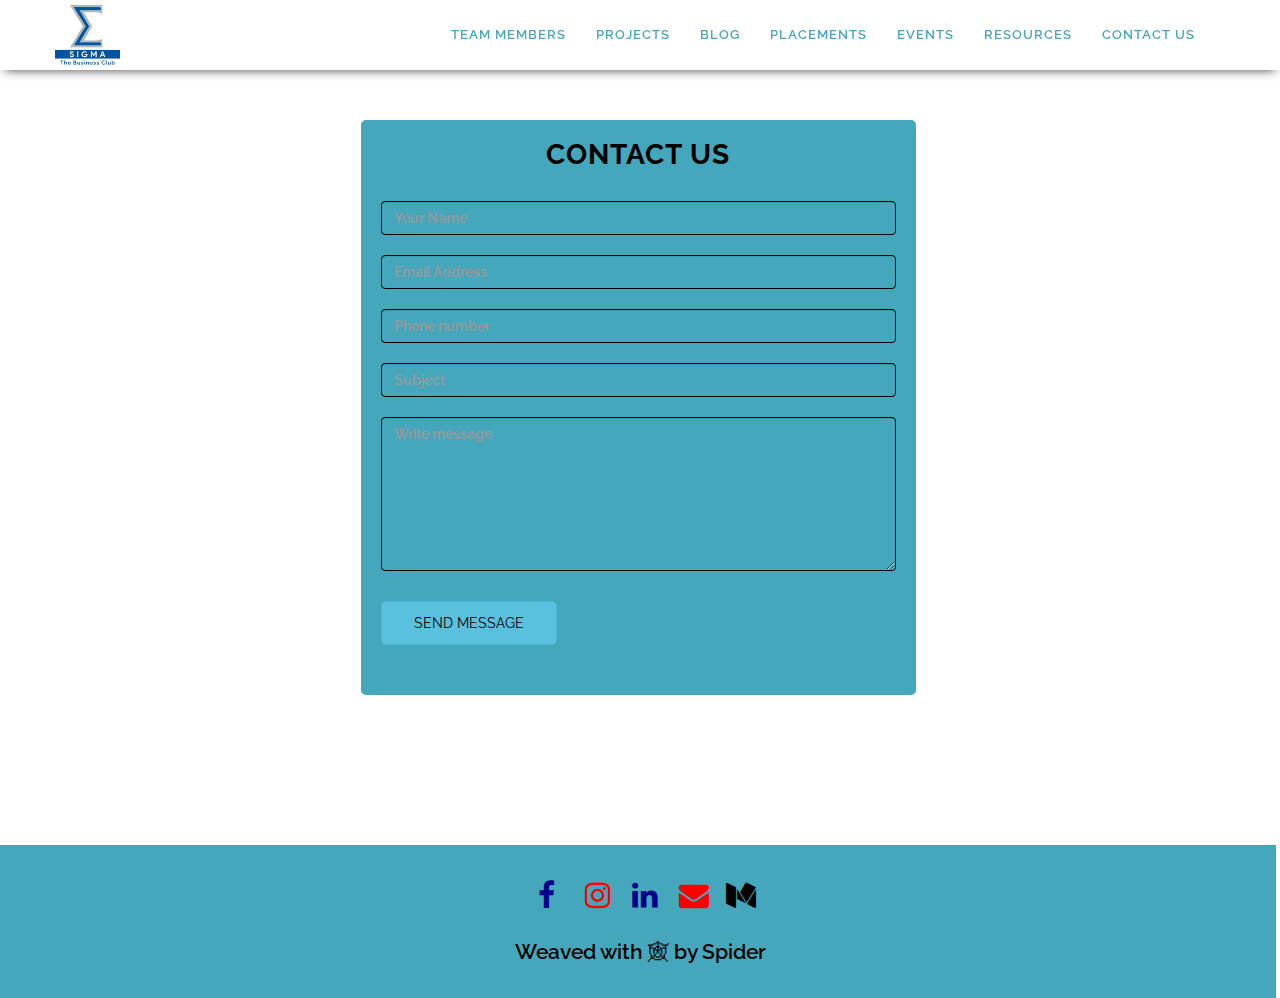
<file: contact-us/index.html>
<!DOCTYPE html>
<html lang="en">

<head>
	<meta charset="utf-8">
	<meta name="viewport" content="width=device-width, initial-scale=1.0" />
	<meta name="description" content="">
	<meta name="author" content="">
	<meta http-equiv="Content-Type" content="text/html">

	<title>SIGMA - The Business Club</title>
	<link rel="shortcut icon" href="../img/logo.png" />

	<!-- Bootstrap Core CSS -->
	<link href="../css/bootstrap.min.css" rel="stylesheet" type="text/css">
	<link rel="stylesheet" type="text/css" media="all" href="../css/bootstrap.min.css">
	<link rel="stylesheet" type="text/css" media="all" href="../css/bootstrap-glyphicons.css">

	<!-- Fonts -->
	<link rel="stylesheet" href="https://cdnjs.cloudflare.com/ajax/libs/font-awesome/4.7.0/css/font-awesome.min.css">
	<link href="../css/animate.css" rel="stylesheet" />

	<!-- CSS -->
	<link href="../css/style.css" rel="stylesheet">
	<link href="../css/default.css" rel="stylesheet">
	<link href="https://fonts.googleapis.com/css?family=Raleway:500,600" rel="stylesheet" type="text/css">
	<link href="https://unpkg.com/aos@2.3.1/dist/aos.css" rel="stylesheet">
	<style type="text/css">
		@media(min-width: 768px) {
			#hide {
				display: none;
			}
		}

		@media(max-width: 768px) {
			#hide_desk {
				display: none;
			}
		}

		.form4 {
			background-size: cover
		}

		.top {
			padding-top: 100px;
			padding-bottom: 100px
		}

		.form-bg {
			background: #44a7bc;
			padding: 20px
		}

		.form {
			background-color: white !important;
			padding: 20px
		}

		.form-group {
			margin-bottom: 20px
		}

		.sr-only {
			position: absolute;
			width: 1px;
			height: 1px;
			padding: 0;
			margin: -1px;
			overflow: hidden;
			clip: rect(0, 0, 0, 0);
			border: 0
		}

		.form-control {
			border-top: 0px;
			border-left: 0px;
			border-right: 0px;
			border-bottom: 1px solid #61615e;
			background: transparent;
			-webkit-transition: all 0.3s ease 0s;
			-moz-transition: all 0.3s ease 0s;
			-o-transition: all 0.3s ease 0s;
			transition: all 0.3s ease 0s
		}

		button.btn {
			display: block;
			padding: 11px 32px;
			-webkit-transition: all 0.3s ease 0s;
			-moz-transition: all 0.3s ease 0s;
			-o-transition: all 0.3s ease 0s;
			transition: all 0.3s ease 0s;
			margin: 30px 0px
		}

		input[type="text"],input[type="email"],input[type="number"]{
			border: 1px solid black;
		}
	</style>

	<!-- Javascript -->
	<script src="../js/modernizr.js"></script> <!-- Modernizr -->
	<script type="text/javascript" src="../js/jquery-1.11.0.min.js"></script>

</head>

<body id="page-top" data-spy="scroll" data-target=".navbar-custom">
	<!-- Preloader -->
	<div id="preloader">
		<div id="load"></div>
	</div>
	<div id="hide">
		<nav class="navbar navbar-custom navbar-fixed-top" role="navigation">
			<div class="topnav" style="height: 70px">
				<a class="navbar-brand" href="../">
					<img src="../img/logo.png" alt="logo" style="height:55px; width: 55px;" />
				</a>
				<div id="myLinks">
					<a href="../team/">Team Members</a>
					<a href="../projects/">Projects</a>
					<a href="../blog/">Blog</a>
					<a href="../placement/">Placements</a>
					<a href="../events/">Events</a>
					<a href="../resources/">Resources</a>
					<a href="../contact-us/" class="active">Contact Us</a>
				</div>
				<a href="javascript:void(0);" class="icon" onclick="myFunction()">
					<i class="fa fa-bars fa-2x"></i>
				</a>
			</div>
		</nav>
	</div>
	<nav class="navbar navbar-custom navbar-fixed-top " id="hide_desk" role="navigation">
		<div class="container">
			<div class="navbar-header" style="margin-top: -10px;">
				<a class="navbar-brand" href="../">
					<img src="../img/logo.png" alt="logo" style="height:65px; width: 65px;" />
				</a>
			</div>

			<!-- Collect the nav links, forms, and other content for toggling -->
			<div class="collapse navbar-collapse navbar-right navbar-main-collapse" style="margin-top: 10px;">
				<ul class="dropdown">
				<ul class="nav navbar-nav">
					<li><a href="../team/">Team Members</a></li>
					<li><a href="../projects/">Projects</a></li>
					<li><a href="../blog/">Blog</a></li>
					<li><a href="../placement/">Placements</a></li>
					<li><a href="../events/">Events</a></li>
					<li><a href="../resources/">Resources</a></li>
					<li><a href="../contact-us/">Contact Us</a></li>
				</ul>
					</div>
			<!-- /.navbar-collapse -->
		</div>
		<!-- /.container -->
	</nav>
	<br>
	<div class="form4 top">
		<div class="container" data-aos="fade-right" data-aos-duration="2000">
			<div class="row">
				<div class="col-md-6 col-md-offset-3">
					<div class="form-bg" style="border-radius: 5px;">
						<h1 style="text-align: center;color:black">Contact us</h1>
						<form action="https://api.staticforms.xyz/submit" method="post">
                            <input type="hidden" name="accessKey" value="7f32d7f1-754d-494e-8be6-c36199313e3b">
							<div class="form-group"> <label class="sr-only">Name</label> <input type="text"
									class="form-control" required placeholder="Your Name" name="$Name"> </div>
							<div class="form-group"> <label class="sr-only">Email</label> <input type="email"
									class="form-control" required placeholder="Email Address" name="$Email"> </div>
							<div class="form-group"> <label class="sr-only">Phone number:</label> <input type="number" 
									class="form-control" required placeholder="Phone number" name="$PhoneNumber"> </div>
							<div class="form-group"> <label class="sr-only">Subject</label> <input type="text" 
									class="form-control" required placeholder="Subject" name="$Subject"> </div>
							<div class="form-group"> <label class="sr-only">Name</label> <textarea style="border: 1px solid black" 
								class="form-control" required rows="7" placeholder="Write message" name="$Message"></textarea> </div>
							<input type="hidden" name="redirectTo" value="https://sigma-nitt.github.io/thanks.html">
							<button type="submit" class="btn text-center btn-info">Send Message</button>
						</form>
					</div>
				</div>
			</div>
		</div>
	</div>
	
	<footer>
		<div style="margin-right:12px">
			<a href="https://www.facebook.com/sigma.nitt/" target="_blank"><i class="fa fa-social fa-facebook fa-2x"
					style="color:darkblue"></i></a>
			<a href="https://www.instagram.com/sigma_nitt/" target="_blank"><i class="fa fa-social fa-instagram fa-2x"
					style="color:red"></i></a>
			<a href="https://www.linkedin.com/company/sigma-the-business-club-of-nitt/" target="_blank"><i
					class="fa fa-social fa-linkedin fa-2x" style="color:darkblue"></i></a>
			<a href="https://mail.google.com/mail/u/0/?view=cm&fs=1&tf=1&source=mailto&to=sigma.nitt@gmail.com"
				target="_blank"><i class="fa fa-social fa-envelope fa-2x" style="color:red"></i></a>
			<a href="https://sigma-nitt.medium.com/" target="_blank"><i class="fa fa-social fa-medium fa-2x"
					style="color:black;"></i></a>
			<br>
		</div>
		<div style="padding: 0; margin-left: 5px;">
			<p style="font-size: 1.5em;">Weaved with 🕸 by Spider</p>
		</div>
	</footer>

	<script src="http://ajax.googleapis.com/ajax/libs/jquery/1.11.0/jquery.min.js"></script>
	<script src="https://unpkg.com/aos@2.3.1/dist/aos.js"></script>
	<script src="../js/main.js"></script> <!-- Resource jQuery -->
	<!-- Core JavaScript Files -->
	<script src="../js/jquery.min.js"></script>
	<script src="../js/bootstrap.min.js"></script>
	<script src="../js/jquery.easing.min.js"></script>
	<script src="../js/jquery.scrollTo.js"></script>
	<script src="../js/wow.min.js"></script>
	<!-- Custom Theme JavaScript -->
	<script src="../js/custom.js"></script>
	<script type="text/javascript">
		AOS.init();
		function myFunction() {
			var x = document.getElementById("myLinks");
			if (x.style.display === "block") {
				x.style.display = "none";
			} else {
				x.style.display = "block";
			}
		}
	</script>
</body>
</file>
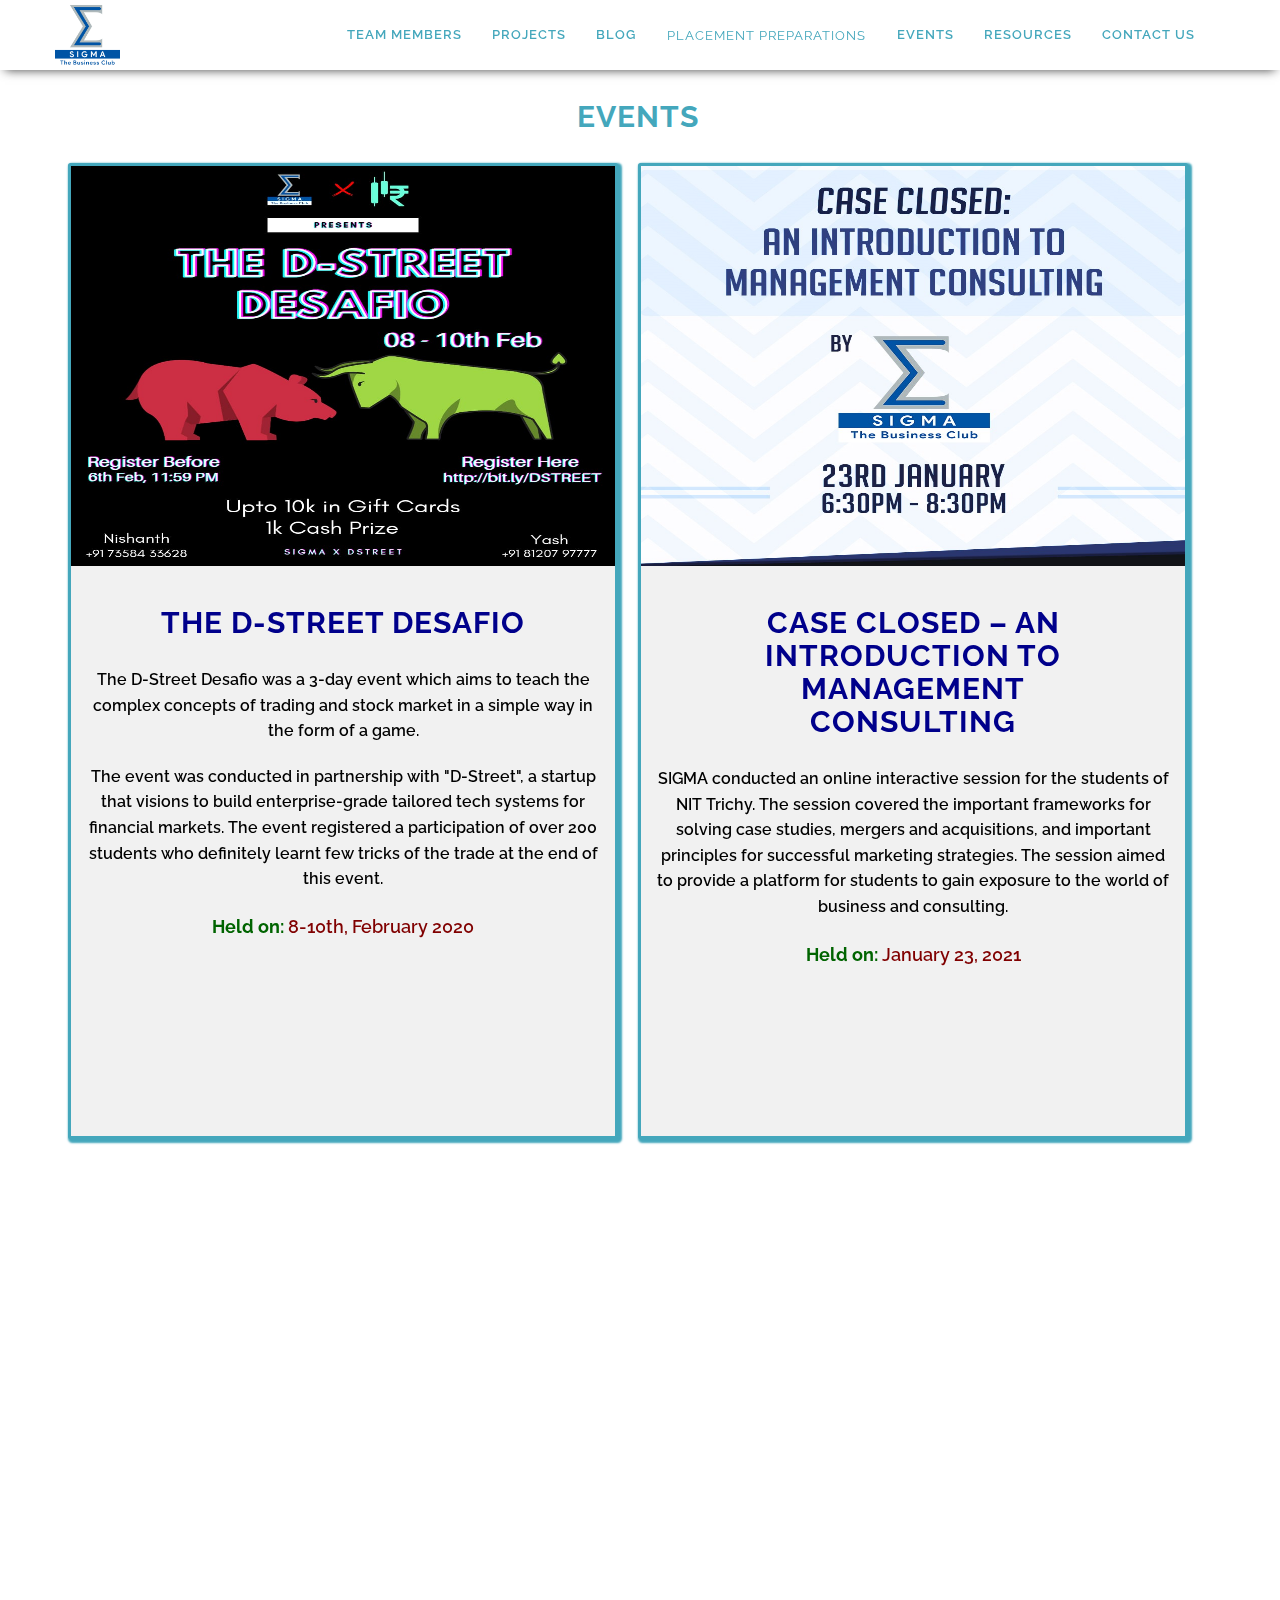
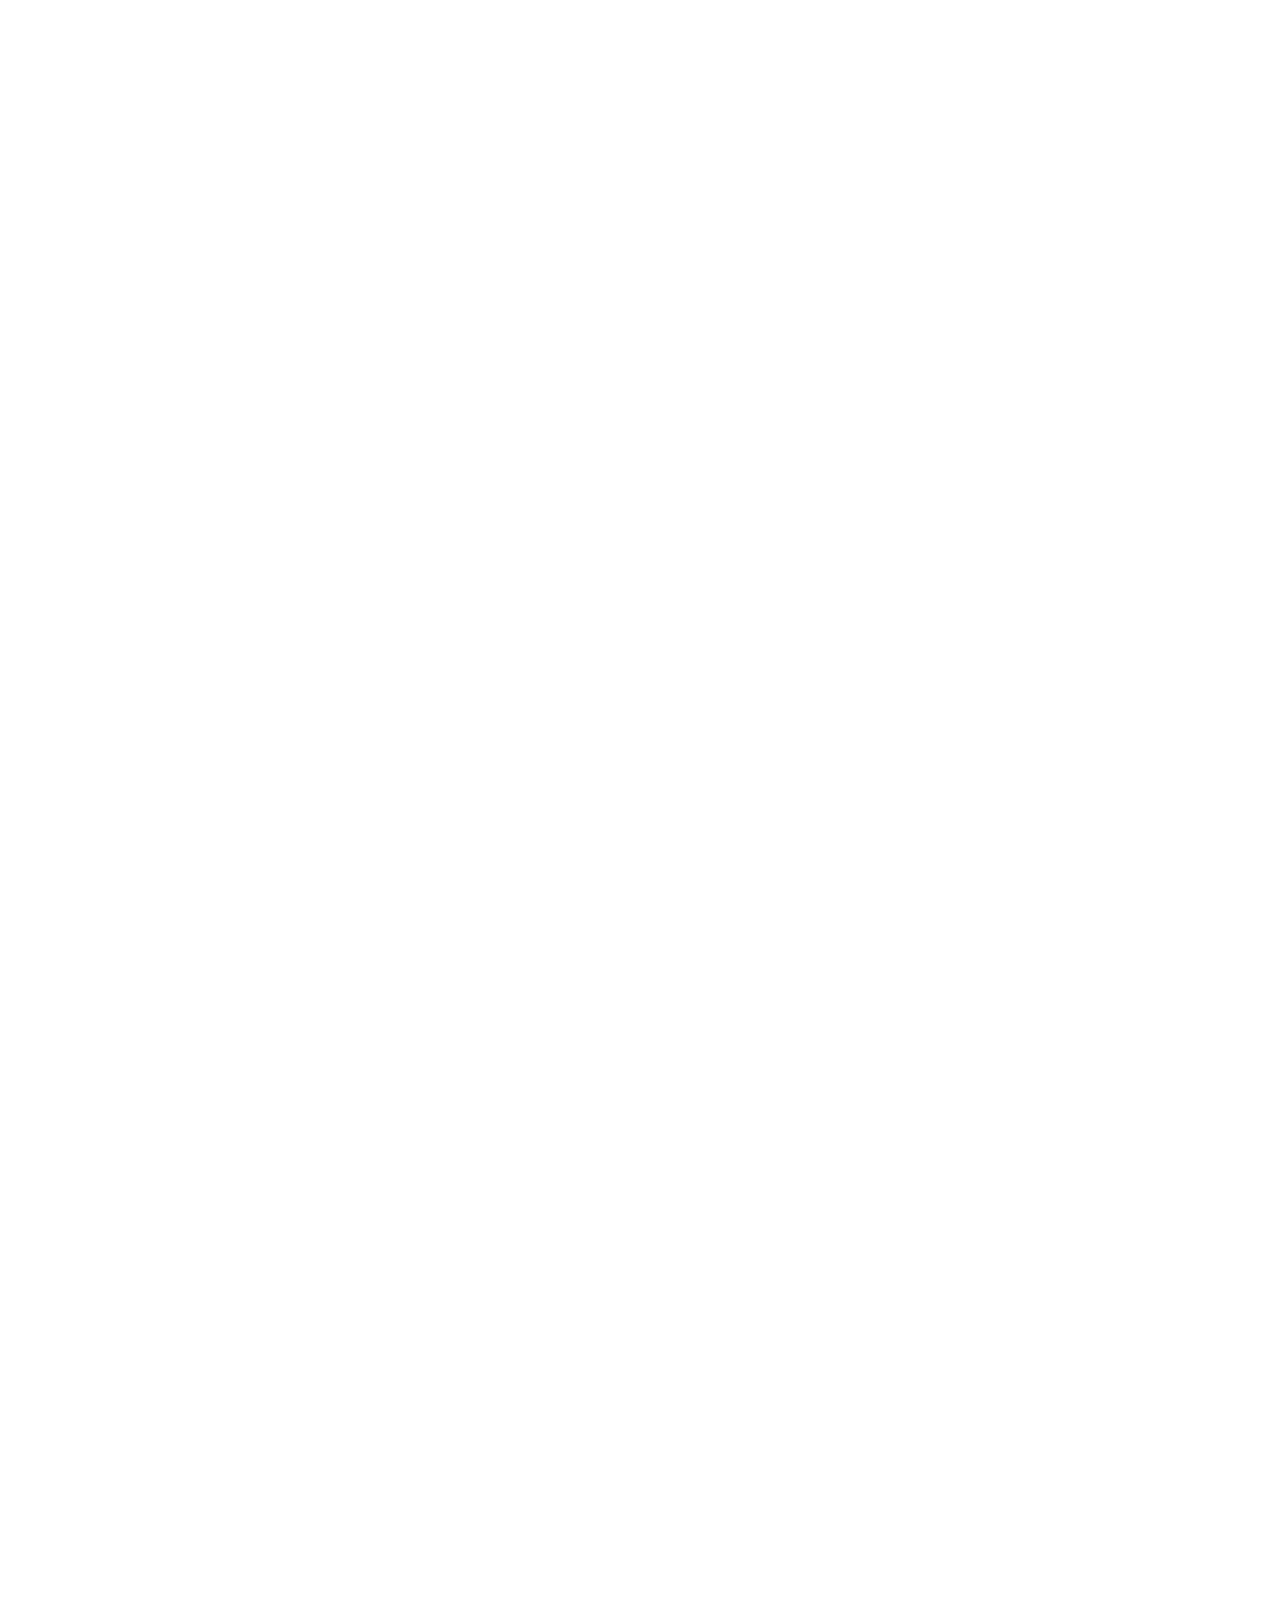
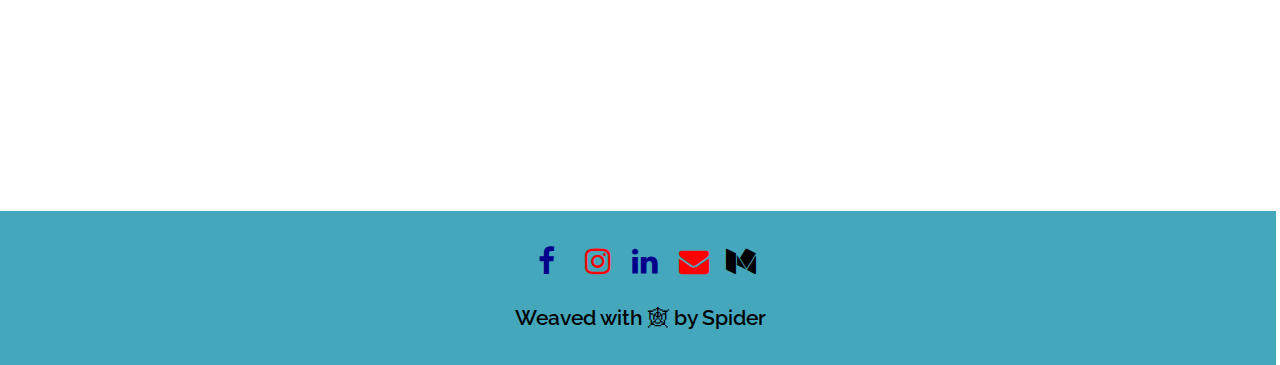
<file: events/index.html>
<!DOCTYPE html>
<html lang="en">

<head>
	<meta charset="utf-8">
	<meta name="viewport" content="width=device-width, initial-scale=1.0" />
	<meta name="description" content="">
	<meta name="author" content="">
	<meta http-equiv="Content-Type" content="text/html">

	<title>SIGMA - The Business Club</title>
	<link rel="shortcut icon" href="../img/logo.png" />

	<!-- Bootstrap Core CSS -->
	<link href="../css/bootstrap.min.css" rel="stylesheet" type="text/css">
	<link rel="stylesheet" type="text/css" media="all" href="../css/bootstrap.min.css">
	<link rel="stylesheet" type="text/css" media="all" href="../css/bootstrap-glyphicons.css">

	<!-- Fonts -->
	<link rel="stylesheet" href="https://cdnjs.cloudflare.com/ajax/libs/font-awesome/4.7.0/css/font-awesome.min.css">
	<link href="../css/animate.css" rel="stylesheet" />

	<!-- CSS -->
	<link href="../css/style.css" rel="stylesheet">
	<link href="../css/default.css" rel="stylesheet">
	<link href="https://unpkg.com/aos@2.3.1/dist/aos.css" rel="stylesheet" />
	<link href="https://fonts.googleapis.com/css?family=Raleway:500,600" rel="stylesheet" type="text/css">
	<style type="text/css">
		@media(min-width: 768px) {
			#hide {
				display: none;
			}
		}

		@media(max-width: 768px) {
			#hide_desk {
				display: none;
			}
		}

		#card-holder {
			text-align: center;
			color: #000;
			width: 100%;
		}
	</style>

	<!-- Javascript -->
	<script src="../js/modernizr.js"></script> <!-- Modernizr -->
	<script type="text/javascript" src="../js/jquery-1.11.0.min.js"></script>

</head>

<body id="page-top" data-spy="scroll" data-target=".navbar-custom">
	<!-- Preloader -->
	<div id="preloader">
		<div id="load"></div>
	</div>

	<div id="hide">
		<nav class="navbar navbar-custom navbar-fixed-top" role="navigation">
			<div class="topnav" style="height: 70px">
				<a class="navbar-brand" href="../">
					<img src="../img/logo.png" alt="logo" style="height:55px; width: 55px;" />
				</a>
				<div id="myLinks">
					<a href="../team/">Team Members</a>
					<a href="../projects/">Projects</a>
					<a href="../blog/">Blog</a>
					<a href="../events/" class="active">Events</a>
					<a href="../resources/">Resources</a>
					<a href="../contact-us/">Contact Us</a>
				</div>
				<a href="javascript:void(0);" class="icon" onclick="myFunction()">
					<i class="fa fa-bars fa-2x"></i>
				</a>
			</div>
		</nav>
	</div>
	<nav class="navbar navbar-custom navbar-fixed-top " id="hide_desk" role="navigation">
		<div class="container">
			<div class="navbar-header" style="margin-top: -10px;">
				<a class="navbar-brand" href="../">
					<img src="../img/logo.png" alt="logo" style="height:65px; width: 65px;" />
				</a>
			</div>

			<!-- Collect the nav links, forms, and other content for toggling -->
			<div class="collapse navbar-collapse navbar-right navbar-main-collapse" style="margin-top: 10px;">
				<ul class="dropdown">
				<ul class="nav navbar-nav">
					<li><a href="team/">Team Members</a></li>
					<li><a href="projects/">Projects</a></li>
					<li><a href="blog/">Blog</a></li>
					<li><a class="btn btn-secondary dropdown-toggle" href="#" role="button" id="dropdownMenuLink" data-toggle="dropdown" aria-haspopup="true" aria-expanded="false">Placement Preparations</a>
						<ul class="dropdown-menu" aria-labelledby="dropdownMenuLink">
							<li><a class="dropdown-item" href="https://drive.google.com/drive/folders/1X6D6DIY40gRSPx6eppMJg7OaFkWuIS2q?usp=sharing">Core</a></li>
							<li><a class="dropdown-item" href="https://drive.google.com/drive/folders/1QCyrsxgp9McBeidDDy1dBdz6y03jA4rq?usp=sharing">Management</a></li>
							<li><a class="dropdown-item" href="https://drive.google.com/drive/folders/1TSeiWlNsB43Kl_sBN_9s3aNaYyCYxjuc?usp=sharing">Software</a></li>
						</ul>
					</li>
					<li><a href="events/">Events</a></li>
					<li><a href="resources/">Resources</a></li>
					<li><a href="contact-us/">Contact Us</a></li>
				</ul>
					</div>
			<!-- /.navbar-collapse -->
		</div>
		<!-- /.container -->
	</nav>

	<br><br><br><br><br>
	
	<div class="container">
		<h2 style="text-align: center;">Events</h2>
		<div id="card-holder">
		</div>
	</div>

	<footer>
		<div style="margin-right:12px">
			<a href="https://www.facebook.com/sigma.nitt/" target="_blank"><i class="fa fa-social fa-facebook fa-2x"
					style="color:darkblue"></i></a>
			<a href="https://www.instagram.com/sigma_nitt/" target="_blank"><i class="fa fa-social fa-instagram fa-2x"
					style="color:red"></i></a>
			<a href="https://www.linkedin.com/company/sigma-the-business-club-of-nitt/" target="_blank"><i
					class="fa fa-social fa-linkedin fa-2x" style="color:darkblue"></i></a>
			<a href="https://mail.google.com/mail/u/0/?view=cm&fs=1&tf=1&source=mailto&to=sigma.nitt@gmail.com"
				target="_blank"><i class="fa fa-social fa-envelope fa-2x" style="color:red"></i></a>
			<a href="https://sigma-nitt.medium.com/" target="_blank"><i class="fa fa-social fa-medium fa-2x"
					style="color:black;"></i></a>
			<br>
		</div>
		<div style="padding: 0; margin-left: 5px;">
			<p style="font-size: 1.5em;">Weaved with 🕸 by Spider</p>
		</div>
	</footer>

	<script src="http://ajax.googleapis.com/ajax/libs/jquery/1.11.0/jquery.min.js"></script>
	<script src="https://unpkg.com/aos@2.3.1/dist/aos.js"></script>
	<script src="../js/main.js"></script> <!-- Resource jQuery -->
	<script src="events.js"></script>
	<!-- Core JavaScript Files -->
	<script src="../js/jquery.min.js"></script>
	<script src="../js/bootstrap.min.js"></script>
	<script src="../js/jquery.easing.min.js"></script>
	<script src="../js/jquery.scrollTo.js"></script>
	<script src="../js/wow.min.js"></script>
	<!-- Custom Theme JavaScript -->
	<script src="../js/custom.js"></script>
	<script type="text/javascript">
		AOS.init();
		function myFunction() {
			var x = document.getElementById("myLinks");
			if (x.style.display === "block") {
				x.style.display = "none";
			} else {
				x.style.display = "block";
			}
		}
	</script>
</body>

</html>
</file>
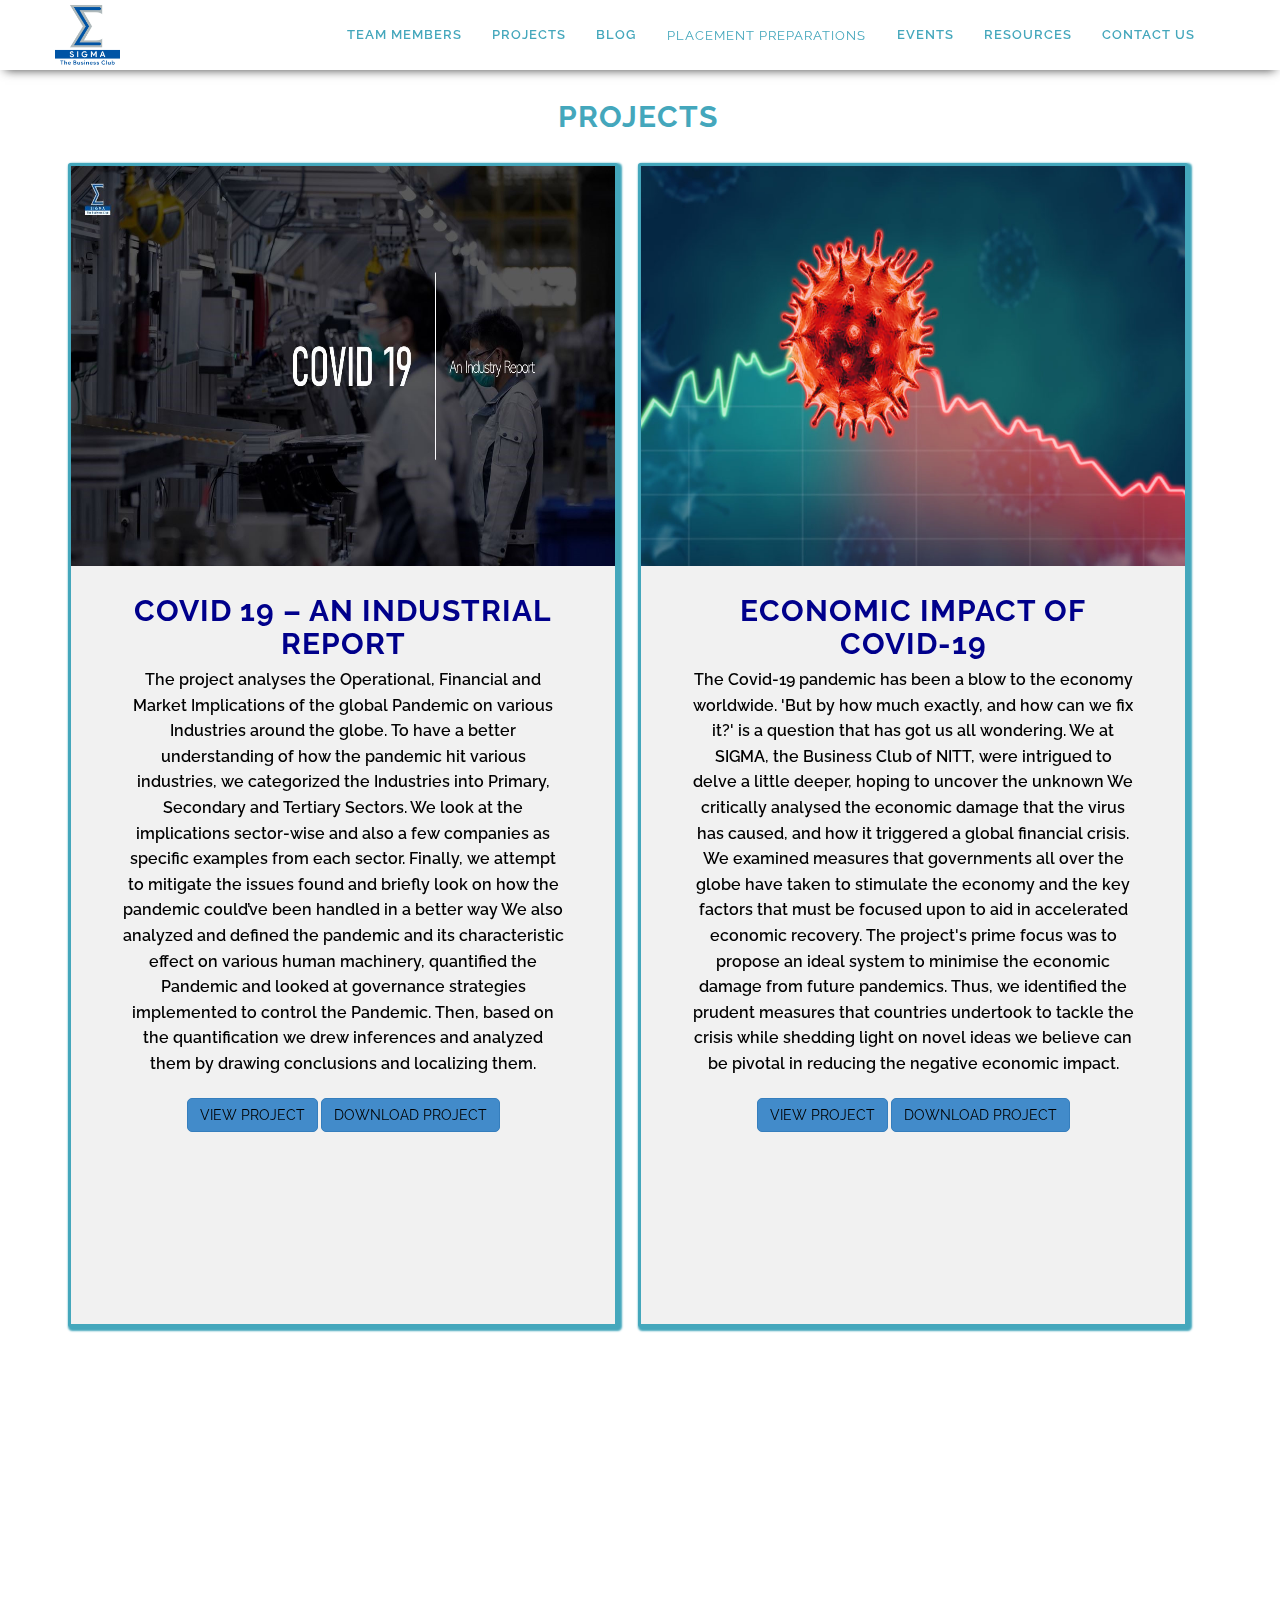
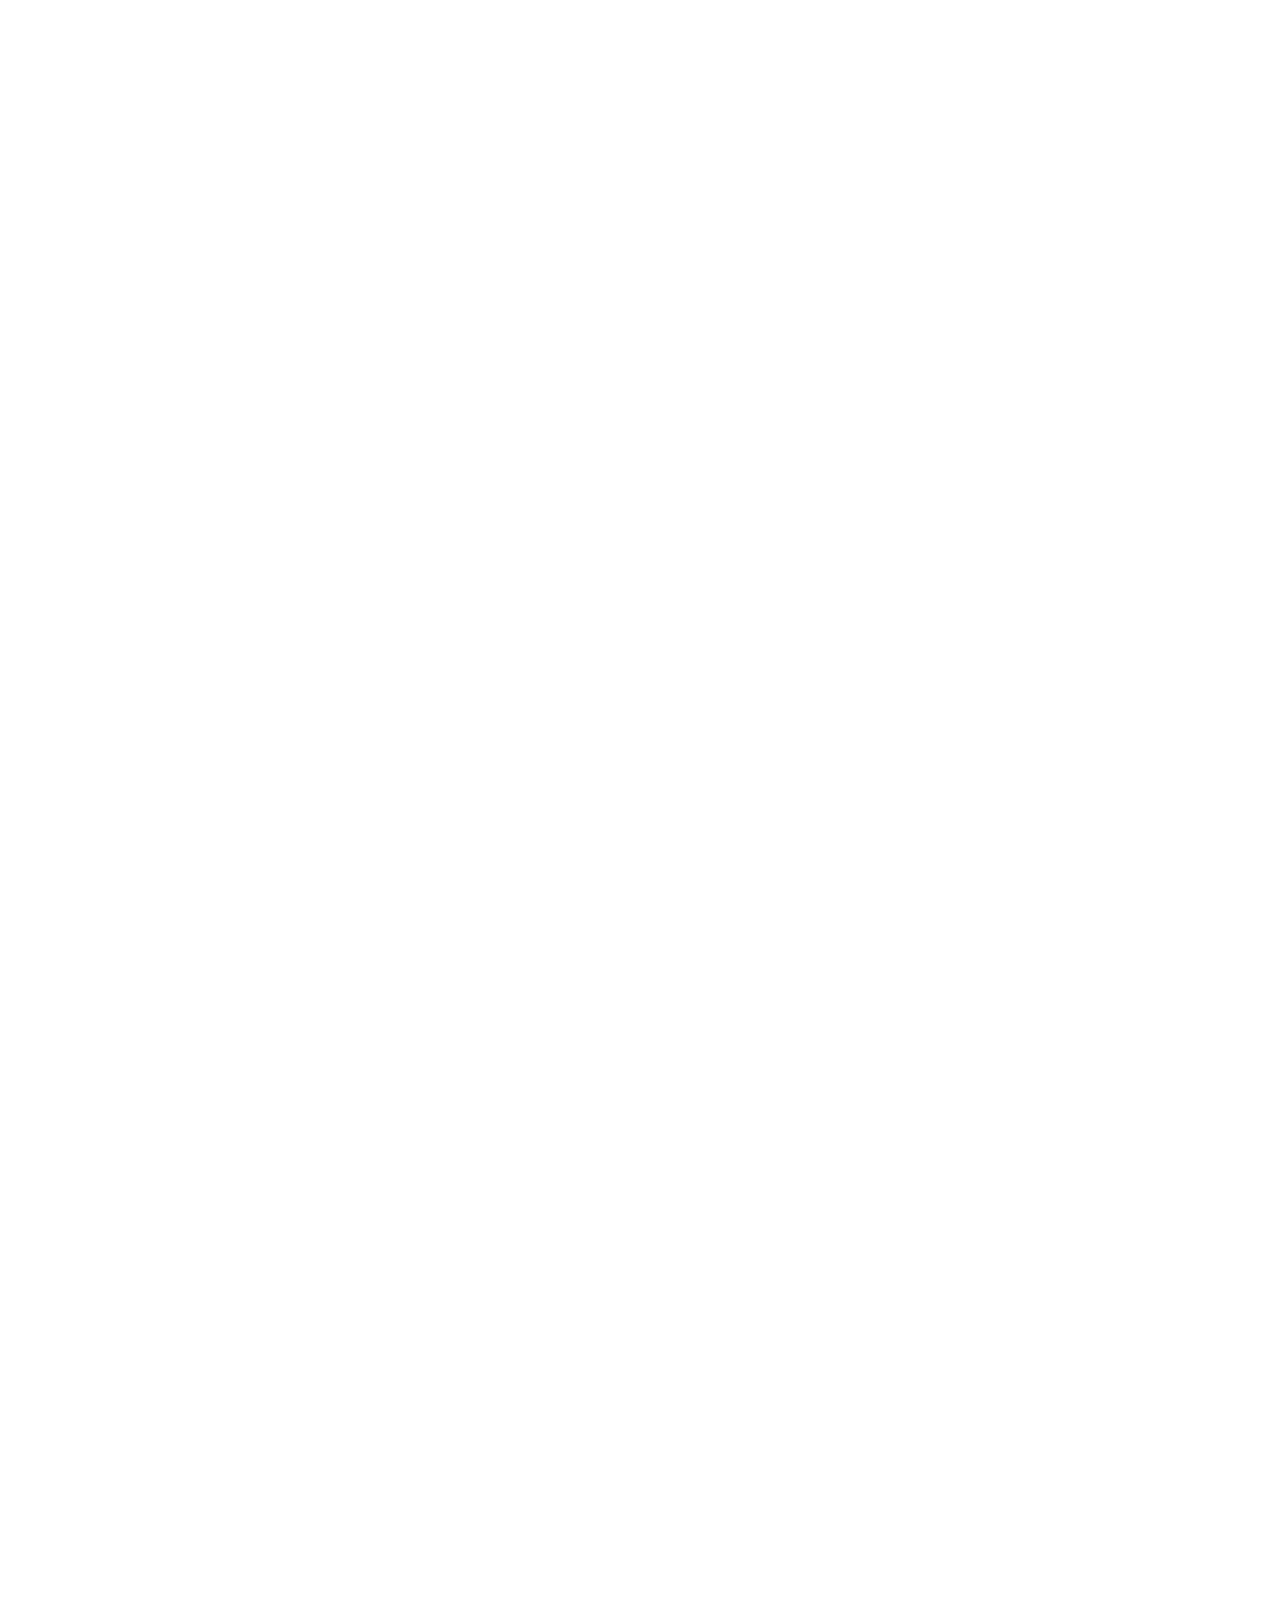
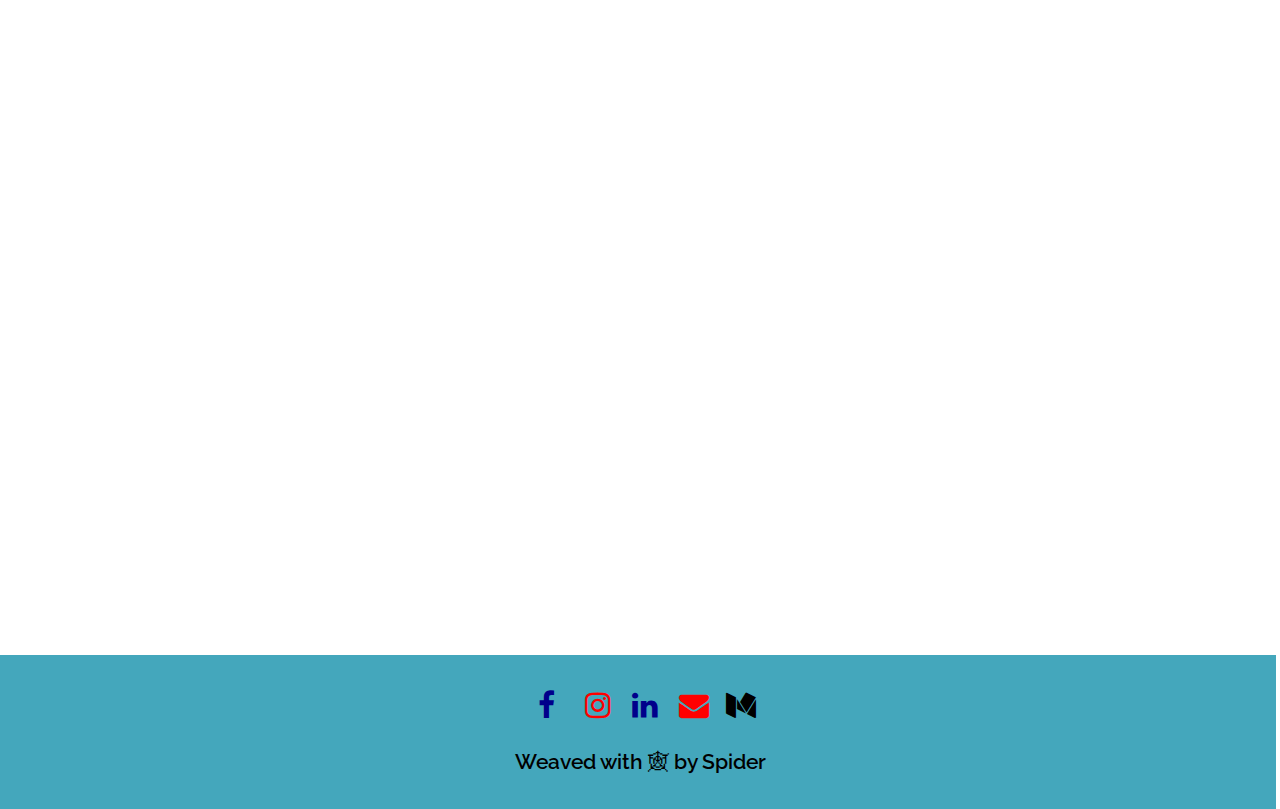
<file: projects/index.html>
<!DOCTYPE html>
<html lang="en">

<head>
    <meta charset="utf-8" />
    <meta name="viewport" content="width=device-width, initial-scale=1.0" />
    <meta name="description" content="" />
    <meta name="author" content="" />
    <meta http-equiv="Content-Type" content="text/html" />

    <title>SIGMA - The Business Club</title>
    <link rel="shortcut icon" href="../img/logo.png" />

    <!-- Bootstrap Core CSS -->
    <link href="../css/bootstrap.min.css" rel="stylesheet" type="text/css" />
    <link rel="stylesheet" type="text/css" media="all" href="../css/bootstrap.min.css" />
    <link rel="stylesheet" type="text/css" media="all" href="../css/bootstrap-glyphicons.css" />

    <!-- Fonts -->
    <link rel="stylesheet" href="https://cdnjs.cloudflare.com/ajax/libs/font-awesome/4.7.0/css/font-awesome.min.css" />
    <link href="../css/animate.css" rel="stylesheet" />

    <!-- CSS -->
    <link href="../css/style.css" rel="stylesheet" />
    <link href="../css/default.css" rel="stylesheet" />
    <link href="https://fonts.googleapis.com/css?family=Raleway:500,600" rel="stylesheet" type="text/css" />
    <link href="https://unpkg.com/aos@2.3.1/dist/aos.css" rel="stylesheet" />
    <style type="text/css">
        @media (min-width: 768px) {
            #hide {
                display: none;
            }
        }

        @media (max-width: 768px) {
            #hide_desk {
                display: none;
            }
        }

        #cardholder {
            text-align: center;
            color: #000;
            width: 100%;
        }
    </style>

    <!-- Javascript -->
    <script src="../js/modernizr.js"></script>
    <!-- Modernizr -->
    <script type="text/javascript" src="../js/jquery-1.11.0.min.js"></script>
</head>

<body id="page-top" data-spy="scroll" data-target=".navbar-custom">
    <!-- Preloader -->
    <div id="preloader">
        <div id="load"></div>
    </div>

    <div id="hide">
        <nav class="navbar navbar-custom navbar-fixed-top" role="navigation">
            <div class="topnav" style="height: 70px">
                <a class="navbar-brand" href="../">
                    <img src="../img/logo.png" alt="logo" style="height: 55px; width: 55px" />
                </a>
                <div id="myLinks">
                    <a href="../team/">Team Members</a>
                    <a href="../projects/" class="active">Projects</a>
                    <a href="../blog/">Blog</a>
                    <a href="../events/">Events</a>
                    <a href="../resources/">Resources</a>
                    <a href="../contact-us/">Contact Us</a>
                </div>
                <a href="javascript:void(0);" class="icon" onclick="myFunction()">
                    <i class="fa fa-bars fa-2x"></i>
                </a>
            </div>
        </nav>
    </div>
    <nav class="navbar navbar-custom navbar-fixed-top" id="hide_desk" role="navigation">
        <div class="container">
            <div class="navbar-header" style="margin-top: -10px">
                <a class="navbar-brand" href="../">
                    <img src="../img/logo.png" alt="logo" style="height: 65px; width: 65px" />
                </a>
            </div>

            <!-- Collect the nav links, forms, and other content for toggling -->
            <div class="collapse navbar-collapse navbar-right navbar-main-collapse" style="margin-top: 10px;">
				<ul class="dropdown">
				<ul class="nav navbar-nav">
					<li><a href="team/">Team Members</a></li>
					<li><a href="projects/">Projects</a></li>
					<li><a href="blog/">Blog</a></li>
					<li><a class="btn btn-secondary dropdown-toggle" href="#" role="button" id="dropdownMenuLink" data-toggle="dropdown" aria-haspopup="true" aria-expanded="false">Placement Preparations</a>
						<ul class="dropdown-menu" aria-labelledby="dropdownMenuLink">
							<li><a class="dropdown-item" href="https://drive.google.com/drive/folders/1X6D6DIY40gRSPx6eppMJg7OaFkWuIS2q?usp=sharing">Core</a></li>
							<li><a class="dropdown-item" href="https://drive.google.com/drive/folders/1QCyrsxgp9McBeidDDy1dBdz6y03jA4rq?usp=sharing">Management</a></li>
							<li><a class="dropdown-item" href="https://drive.google.com/drive/folders/1TSeiWlNsB43Kl_sBN_9s3aNaYyCYxjuc?usp=sharing">Software</a></li>
						</ul>
					</li>
					<li><a href="events/">Events</a></li>
					<li><a href="resources/">Resources</a></li>
					<li><a href="contact-us/">Contact Us</a></li>
				</ul>
					</div>
            <!-- /.navbar-collapse -->
        </div>
        <!-- /.container -->
    </nav>

    <br /><br /><br /><br /><br />
    
    <div class="container">
        <h2 style="text-align: center; color: #44a7bc">Projects</h2>
        <div id="cardholder"></div>
    </div>
    
    <footer>
        <div style="margin-right: 12px">
            <a href="https://www.facebook.com/sigma.nitt/" target="_blank"><i class="fa fa-social fa-facebook fa-2x"
                    style="color: darkblue"></i></a>
            <a href="https://www.instagram.com/sigma_nitt/" target="_blank"><i class="fa fa-social fa-instagram fa-2x"
                    style="color: red"></i></a>
            <a href="https://www.linkedin.com/company/sigma-the-business-club-of-nitt/" target="_blank"><i
                    class="fa fa-social fa-linkedin fa-2x" style="color: darkblue"></i></a>
            <a href="https://mail.google.com/mail/u/0/?view=cm&fs=1&tf=1&source=mailto&to=sigma.nitt@gmail.com"
                target="_blank"><i class="fa fa-social fa-envelope fa-2x" style="color: red"></i></a>
            <a href="https://sigma-nitt.medium.com/" target="_blank"><i class="fa fa-social fa-medium fa-2x"
                    style="color: black"></i></a>
            <br />
        </div>
        <div style="padding: 0; margin-left: 5px;">
			<p style="font-size: 1.5em;">Weaved with 🕸 by Spider</p>
		</div>
    </footer>

    <script src="http://ajax.googleapis.com/ajax/libs/jquery/1.11.0/jquery.min.js"></script>
    <script src="https://unpkg.com/aos@2.3.1/dist/aos.js"></script>
    <script src="../js/main.js"></script>
    <script src="projects.js"></script>
    <!-- Resource jQuery -->
    <!-- Core JavaScript Files -->
    <script src="../js/jquery.min.js"></script>
    <script src="../js/bootstrap.min.js"></script>
    <script src="../js/jquery.easing.min.js"></script>
    <script src="../js/jquery.scrollTo.js"></script>
    <script src="../js/wow.min.js"></script>
    <!-- Custom Theme JavaScript -->
    <script src="../js/custom.js"></script>
    <script type="text/javascript">
        AOS.init();
        function myFunction() {
            var x = document.getElementById("myLinks");
            if (x.style.display === "block") {
                x.style.display = "none";
            } else {
                x.style.display = "block";
            }
        }
    </script>
</body>

</html>
</file>
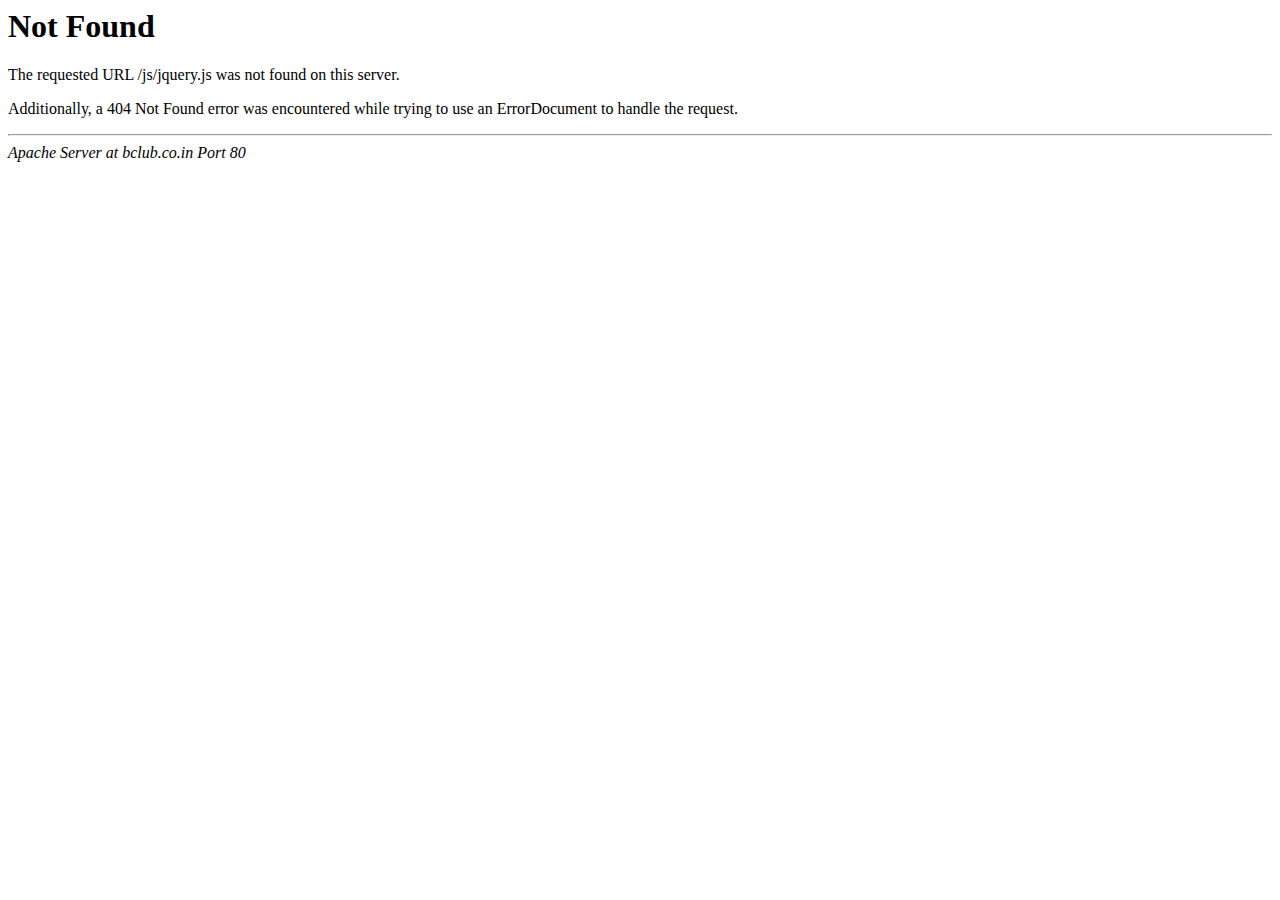
<file: js/jquery.html>
<!DOCTYPE HTML PUBLIC "-//IETF//DTD HTML 2.0//EN">
<html><head>
<title>404 Not Found</title>
</head><body>
<h1>Not Found</h1>
<p>The requested URL /js/jquery.js was not found on this server.</p>
<p>Additionally, a 404 Not Found
error was encountered while trying to use an ErrorDocument to handle the request.</p>
<hr>
<address>Apache Server at bclub.co.in Port 80</address>
</body></html>
</file>
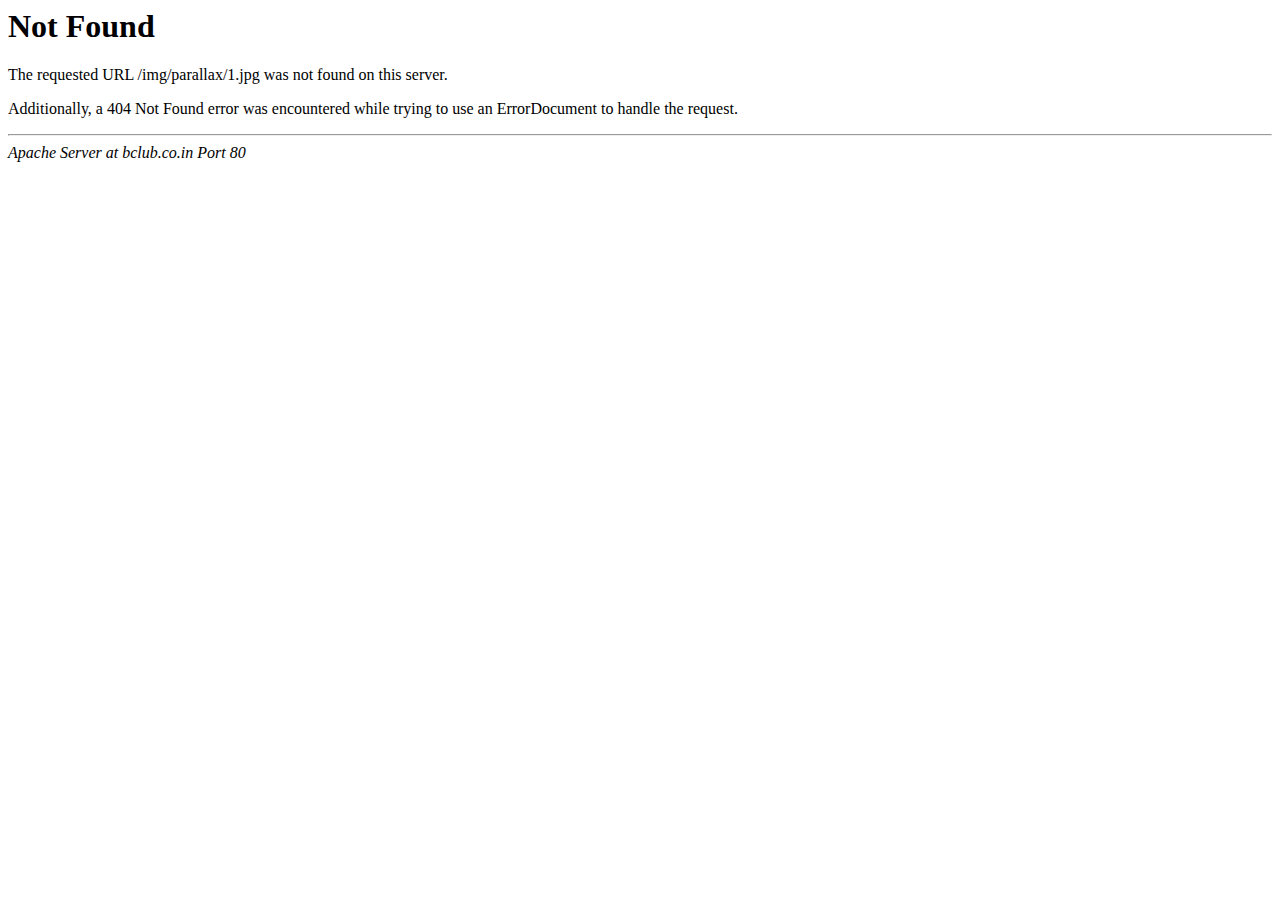
<file: img/parallax/1.html>
<!DOCTYPE HTML PUBLIC "-//IETF//DTD HTML 2.0//EN">
<html><head>
<title>404 Not Found</title>
</head><body>
<h1>Not Found</h1>
<p>The requested URL /img/parallax/1.jpg was not found on this server.</p>
<p>Additionally, a 404 Not Found
error was encountered while trying to use an ErrorDocument to handle the request.</p>
<hr>
<address>Apache Server at bclub.co.in Port 80</address>
</body></html>
</file>
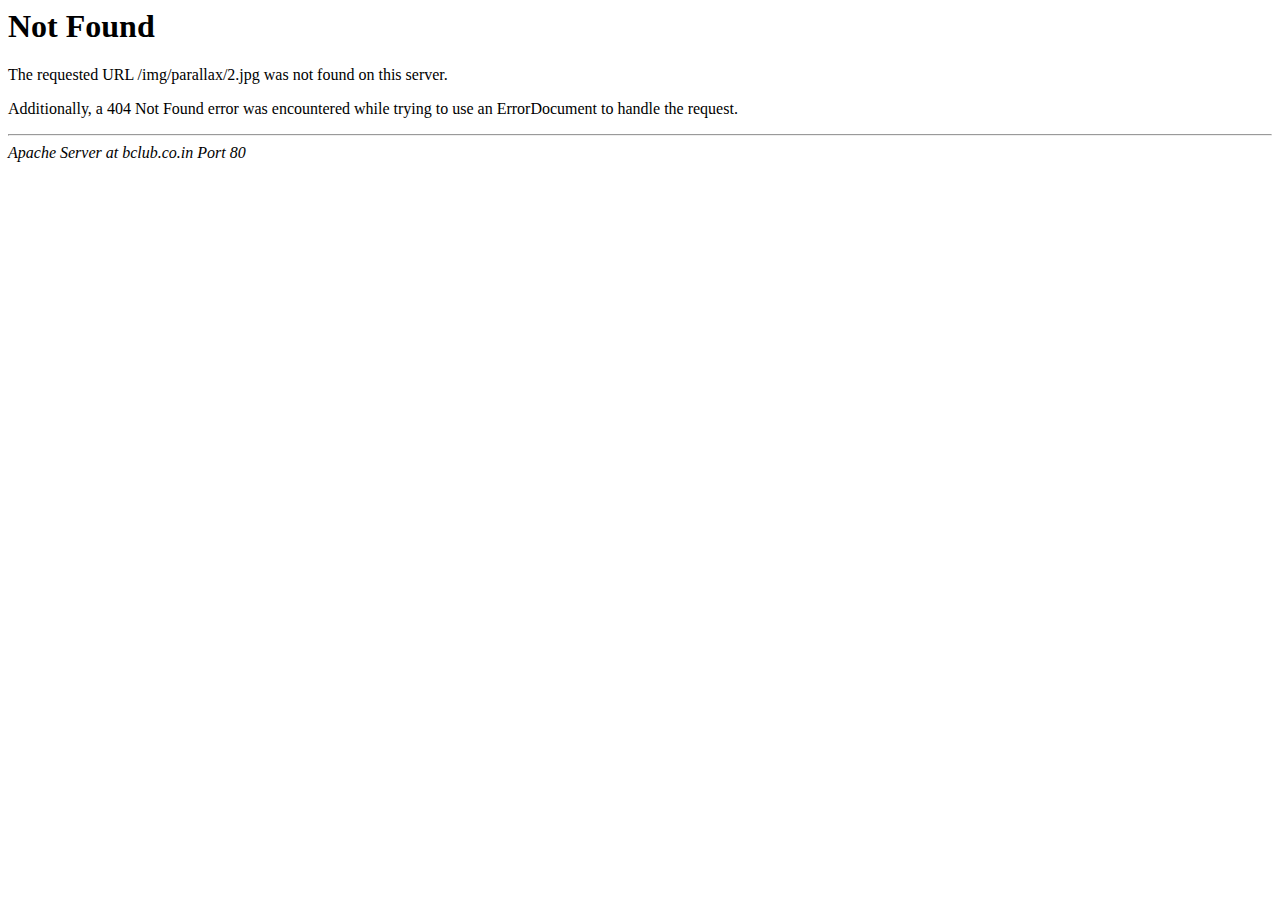
<file: img/parallax/2.html>
<!DOCTYPE HTML PUBLIC "-//IETF//DTD HTML 2.0//EN">
<html><head>
<title>404 Not Found</title>
</head><body>
<h1>Not Found</h1>
<p>The requested URL /img/parallax/2.jpg was not found on this server.</p>
<p>Additionally, a 404 Not Found
error was encountered while trying to use an ErrorDocument to handle the request.</p>
<hr>
<address>Apache Server at bclub.co.in Port 80</address>
</body></html>
</file>
<file: css/style.css>
/* ==== Google font ==== */
@import url("http://fonts.googleapis.com/css?family=Lato:100,300,400,700,900,100italic,300italic,400italic,700italic,900italic|Montserrat:700|Merriweather:400italic");
@import url(http://fonts.googleapis.com/css?family=Cabin:700);
.topnav {
    background-color: #ffffff;
    position: relative;
}

.topnav #myLinks {
    display: none;
    margin-top: 30px;
    float: right;
    background-color: #ffffff;
    width: 100%;
    text-align: right;
}

.topnav a {
    padding: 5px 16px;
    text-decoration: none;
    font-size: 17px;
    display: block;
}

.topnav a.icon {
    display: block;
    padding-top: 20px;
    font-size: 20px;
    position: fixed;
    left: 78%;
}

.topnav #myLinks a:hover,
li a:hover {
    background-color: grey !important;
    color: wheat !important;
}

.active {
    background-color: black;
    color: wheat !important;
}

body {
    height: 100%;
    font-family: "Raleway", sans-serif, "Lato", sans-serif;
    font-weight: 580;
    color: #44a7bc;
    width: 99.7%;

    /*  */
}

.head {
    top: 100px;
    height: 70px;
    color: #44a7bc;
}

html {
    height: 100%;
}

h1,
h2,
h3,
h4,
h5,
h6 {
    margin: 0 0 30px;
    text-transform: uppercase;
    font-weight: 700;
    letter-spacing: 1px;
}

p {
    margin: 0 0 20px;
    font-size: 16px;
    line-height: 1.6em;
}

p.lead {
    font-weight: 600;
}

a {
    color: #28c3ab;
    -webkit-transition: all 0.2s ease-in-out;
    -moz-transition: all 0.2s ease-in-out;
    transition: all 0.2s ease-in-out;
}

a:hover,
a:focus {
    text-decoration: none;
    color: #004687;
}

.light {
    font-weight: 400;
}

.navbar {
    margin-bottom: 0;
}

.navbar-brand {
    font-weight: 700;
    position: relative;
    top: 7px;
}
.navbar-brand {
    height: 40px;
    padding: 5px 0;
    font-size: 18px;
    line-height: 1em;
    color: #44a7bc;
    border-bottom: 3px;
}

.navbar-brand h1 {
    color: #fff;
    font-size: 20px;
    line-height: 40px;
}

.navbar-brand:focus {
    outline: 0;
}

nav {
    box-shadow: 0px 5px 10px -5px rgba(0, 0, 0, 0.75);
    height: 70px;
}

.navbar-custom.top-nav-collapse .nav.navbar-nav {
    background-color: white;
    color: #44a7bc;
}

.navbar-custom ul.nav li a {
    font-size: 13px;
    letter-spacing: 1px;
    color: #44a7bc;
    text-transform: uppercase;
    /* font-weight: 900;*/
}

.navbar-custom.top-nav-collapse ul.nav li a {
    -webkit-transition: all 0.2s ease-in-out;
    -moz-transition: all 0.2s ease-in-out;
    transition: all 0.2s ease-in-out;
    color: #44a7bc;
}

.navbar-custom ul.nav ul.dropdown-menu {
    border-radius: 0;
    background-color: white;
}

.navbar-custom ul.nav ul.dropdown-menu li {
    border-bottom: 1px solid #f5f5f5;
}

.navbar-custom ul.nav ul.dropdown-menu li:last-child {
    border-bottom: none;
}

.navbar-custom ul.nav ul.dropdown-menu li a {
    padding: 10px 20px;
    color: #44a7bc;
}

.navbar-custom ul.nav ul.dropdown-menu li a:hover {
    background-color: white;
}

.navbar-custom.top-nav-collapse ul.nav ul.dropdown-menu li a {
    color: #44a7bc;
}

.navbar-custom .nav li a {
    -webkit-transition: background 0.3s ease-in-out;
    -moz-transition: background 0.3s ease-in-out;
    transition: background 0.3s ease-in-out;
}

.navbar-custom .nav li a:hover,
.navbar-custom .nav li a:focus,
.navbar-custom .nav li.active {
    outline: 0;
    background-color: transparent;
    color: #004687;
}

.navbar-toggle {
    padding: 4px 6px;
    font-size: 14px;
    color: #44a7bc;
}

.navbar-toggle:focus,
.navbar-toggle:active {
    outline: 0;
}

/* loader */
#preloader {
    background: #ffffff;
    bottom: 0;
    height: 100%;
    left: 0;
    position: fixed;
    right: 0;
    top: 0;
    width: 100%;
    z-index: 999;
}

#loaderInner {
    background: #ffffff url(../img/spinner.gif) center center no-repeat;
    height: 60px;
    left: 50%;
    margin: -50px 0 0 -50px;
    position: absolute;
    top: 50%;
    width: 60px;
}

@keyframes boxSpin {
    0% {
        transform: translate(-10px, 0px);
    }
    25% {
        transform: translate(10px, 10px);
    }
    50% {
        transform: translate(10px, -10px);
    }
    75% {
        transform: translate(-10px, -10px);
    }
    100% {
        transform: translate(-10px, 10px);
    }
}

#load {
    z-index: 9999;
    background-color: #ff4136;
    opacity: 0.75;
    width: 10px;
    height: 10px;
    position: absolute;
    top: 50%;
    margin: -5px auto 0 auto;
    left: 0;
    right: 0;
    border-radius: 0px;
    border: 5px solid #ff4136;
    box-shadow: 10px 0px #39cccc, 10px 0px #01ff70;
    animation: shadowSpin 1s ease-in-out infinite;
}

/* misc */
hr {
    margin-top: 10px;
}

/* margins */
.marginbot-0 {
    margin-bottom: 0 !important;
}
.marginbot-10 {
    margin-bottom: 10px !important;
}
.marginbot-20 {
    margin-bottom: 20px !important;
}
.marginbot-30 {
    margin-bottom: 30px !important;
}
.marginbot-40 {
    margin-bottom: 40px !important;
}
.marginbot-50 {
    margin-bottom: 50px !important;
}

/* ===========================
--- General sections
============================ */

.home-section {
    padding-top: 10px;
    padding-bottom: 10px;
    display: block;
    position: relative;
    z-index: 120;
}

.section-heading h2 {
    font-size: 40px;
}
.section-heading i {
    margin-bottom: 10px;
}

/* --- section bg var --- */

.bg-white {
    background: #fff;
}

.bg-gray {
    background: #f8f8f8;
}

.bg-dark {
    background: #575757;
}

/* --- section color var --- */

.text-light {
    color: #fff;
}

/* ===========================
--- Intro
============================ */

.intro {
    width: 100%;
    position: relative;
    background-color: cornflowerblue;
    background-size: cover;
}

#intro.intro {
    padding: 15% 0 0 0;
}

.intro .slogan {
    text-align: center;
}

.intro .page-scroll {
    text-align: center;
}

.glow {
    font-size: 80px;
    color: #fff;
    text-align: center;
    animation: glow 1s ease-in-out infinite alternate;
    text-shadow: 0 0 10px darkblue, 0 0 20px darkblue, 0 0 30px darkblue, 
                    0 0 40px cornflowerblue, 0 0 70px cornflowerblue, 
                        0 0 80px cornflowerblue, 0 0 100px cornflowerblue, 0 0 150px cornflowerblue;
}

@media (max-width: 768px) {
    .intro .slogan {
        text-align: center;
        font-size: 20px;
        margin-top: 20%;
    }
    .intro {
        width: 100%;
        height: 100%;
        margin: 0;
        padding: 0;
    }
}

@media (min-width: 768px) and (max-width: 991px) {
    .intro .slogan {
        text-align: center;
        font-size: 20px;
        margin-top: 10%;
    }
}

.brand-heading {
    font-size: 40px;
}

.intro-text {
    font-size: 18px;
}

.intro .slogan h1 {
    color: #fff;
    font-size: 80px;
    line-height: 60px;
    font-weight: 700;
    background-color: rgba(0, 0, 0, 0);
    text-decoration: none;
    text-transform: uppercase;
    border-width: 0px;
    border-color: #000;
    border-style: none;
}

.intro .slogan h4 {
    color: #fff;
    text-shadow: -1px 1px 1px #000;
}

/* ===========================
--- About
============================ */

.boxed-grey {
    background: #f9f9f9;
    padding: 20px;
}

.team h5 {
    margin-bottom: 10px;
}

.team p.subtitle {
    margin-bottom: 10px;
}

.avatar img {
    cursor: pointer;
    width: 150px;
    height: 150px;
    padding: 10px;
    margin: auto;
}

.inner {
    cursor: pointer;
}

.avatar {
    background-color: #44a7bc;
    text-align: center;
    border-radius: 5px;
    box-shadow: 0px 5px 10px -5px rgba(0, 0, 0, 0.75);
    height: 200px;
}

.avatar h3 {
    text-align: center;
    color: white;
}

.wow {
    position: relative;
    top: 100px;
    margin: 20px;
}

.team-social {
    margin-left: 0;
    padding-left: 0;
}

.team-social {
    text-align: center;
}

.team-social li {
    display: inline-block;
    margin: 0 !important;
    padding: 0;
}

.wow h3 {
    margin: 0px;
}
.team-social a {
    margin: 0;
    padding: 0;
    display: block;
    width: 40px;
    height: 40px;
    line-height: 40px;
    text-align: center;
    background: #3bbec0;
    color: #fff;
    -webkit-transition: background 0.3s ease-in-out;
    transition: background 0.3s ease-in-out;
}
.team-social a i {
    text-align: center;
    margin: 0;
    padding: 0;
}
.team-social .social-facebook a {
    background: #3873ae;
}
.team-social .social-twitter a {
    background: #62c6f8;
}
.team-social .social-dribble a {
    background: #d74980;
}
.team-social .social-deviantart a {
    background: #8da356;
}
.team-social .social-google a {
    background: #000;
}
.team-social .social-vimeo a {
    background: #51a6d3;
}
.team-social .social-facebook a:hover {
    background: #4893ce;
}
.team-social .social-twitter a:hover {
    background: #82e6ff;
}
.team-social .social-dribble a:hover {
    background: #f769a0;
}
.team-social .social-deviantart a:hover {
    background: #adc376;
}
.team-social .social-google a:hover {
    background: #333;
}
.team-social .social-vimeo a:hover {
    background: #71c6f3;
}

/* ===========================
--- Services
============================ */

.service-icon {
    margin-bottom: 20px;
}

/*============================
--- Modal
============================*/

/*.modal.fade {
  max-height: calc(100% - 150px);
  position: fixed;
    top: 50%;
    left: 50%;
  transform: translate(-50%, -50%);
}*/

.modal-content {
    color: white;
    background: #44a7bc;
}

.modal-header {
    color: #44a7bc;
    background-color: white;
}

.modal-footer {
    background-color: white;
}

/* ===========================
--- Contact
============================ */

form#contact-form .form-group label {
    text-align: left !important;
    display: block;
    text-transform: uppercase;
    letter-spacing: 1px;
    font-size: 12px;
}
form#contact-form input,
form#contact-form select,
form#contact-form textarea {
    border-radius: 0;

    -webkit-box-shadow: none;
    box-shadow: none;
}

form#contact-form input:focus,
form#contact-form select:focus,
form#contact-form textarea:focus {
    -webkit-box-shadow: 0 1px 2px rgba(0, 0, 0, 0.05);
    box-shadow: 0 1px 2px rgba(0, 0, 0, 0.05);
}
.input-group-addon {
    background-color: #fefefe;
    border: 1px solid #eee;
    border-radius: 0;
}

.widget-contact {
    text-align: left;
}

.company-social {
    margin-left: 0;
    padding-left: 0;
    margin-top: 10px;
}

.company-social {
    text-align: left;
}

.company-social li {
    display: inline-block;
    margin: 0 !important;
    padding: 0;
}

.company-social a {
    margin: 0;
    padding: 0;
    display: block;
    width: 40px;
    height: 40px;
    line-height: 40px;
    text-align: center;
    background: #3bbec0;
    color: #fff;
    -webkit-transition: background 0.3s ease-in-out;
    transition: background 0.3s ease-in-out;
}
.company-social a i {
    text-align: center;
    margin: 0;
    padding: 0;
}
.company-social .social-facebook a {
    background: #3873ae;
}
.company-social .social-twitter a {
    background: #62c6f8;
}
.company-social .social-dribble a {
    background: #d74980;
}
.company-social .social-deviantart a {
    background: #8da356;
}
.company-social .social-google a {
    background: #000;
}
.company-social .social-vimeo a {
    background: #51a6d3;
}
.company-social .social-facebook a:hover {
    background: #4893ce;
}
.company-social .social-twitter a:hover {
    background: #82e6ff;
}
.company-social .social-dribble a:hover {
    background: #f769a0;
}
.company-social .social-deviantart a:hover {
    background: #adc376;
}
.company-social .social-google a:hover {
    background: #333;
}
.company-social .social-vimeo a:hover {
    background: #71c6f3;
}

/* ===========================
--- Footer
============================ */

.footer {
    position: relative;
    top: 140px;
    text-align: center;
    padding: 10px;
    height: 50px;
    text-align: center;
    margin-top: 20px;
}

.footer p {
    color: #202020;
    text-align: center;
    font-weight: bold;
}

.centerA {
    display: block;
    margin-left: auto;
    margin-right: auto;
    width: 50%;
}

/* ==========================
Parallax
============================= */

#parallax1 {
    background-image: url(../img/parallax/1.html);
}

#parallax1:after {
    background-image: url([data-uri]);
    content: "";
    position: absolute;
    bottom: 0;
    left: 0;
    right: 0;
    top: 0;
    opacity: 0.85;
    z-index: -1;
}

#parallax2 {
    background-image: url(../img/parallax/2.html);
}

#parallax2:after {
    background-image: url([data-uri]);
    content: "";
    position: absolute;
    bottom: 0;
    left: 0;
    right: 0;
    top: 0;
    opacity: 0.7;
    z-index: -1;
}

/* ===========================
--- Elements
============================ */

.btn {
    border-radius: 5px;
    color: black;
    text-transform: uppercase;
    font-weight: 400;
    -webkit-transition: all 0.3s ease-in-out;
    -moz-transition: all 0.3s ease-in-out;
    transition: all 0.3s ease-in-out;
}

.btn:hover {
    background-color: #000;
    color: #fff;
}

.btn-circle {
    width: 70px;
    height: 70px;
    margin-top: 15px;
    padding: 7px 16px;
    border: 2px solid #fff;
    border-radius: 50%;
    font-size: 40px;
    color: #fff;
    -webkit-transition: background 0.3s ease-in-out;
    -moz-transition: background 0.3s ease-in-out;
    transition: background 0.3s ease-in-out;
}

.btn-circle.btn-dark {
    border: 2px solid #666;
    color: #666;
}

.btn-circle:hover,
.btn-circle:focus {
    outline: 0;
    color: #fff;
    background: rgba(255, 255, 255, 0.1);
}

.btn-circle.btn-dark :hover,
.btn-circle.btn-dark :focus {
    outline: 0;
    color: #999;
    background: #fff;
}

.btn-circle.btn-dark :hover i,
.btn-circle.btn-dark :focus i {
    color: #999;
}

#text {
    color: #fff;
    background: #ffcc00;
}

#map {
    height: 500px;
}

.btn-skin:hover,
.btn-skin:focus,
.btn-skin:active,
.btn-skin.active {
    color: #fff;
    background-color: #666;
    border-color: #666;
}

.btn-default:hover,
.btn-default:focus {
    border: 1px solid #28c3ab;
    outline: 0;
    color: #000;
    background-color: #28c3ab;
}

.btn-huge {
    padding: 25px;
    font-size: 26px;
}

.banner-social-buttons {
    margin-top: 0;
}

/* Media queries */

@media (min-width: 767px) {
    .navbar {
        padding: 0px 0;

        letter-spacing: 1px;
        background: white;
        -webkit-transition: background 0.5s ease-in-out,
            padding 0.5s ease-in-out;
        -moz-transition: background 0.5s ease-in-out, padding 0.5s ease-in-out;
        transition: background 0.5s ease-in-out, padding 0.5s ease-in-out;
    }

    .top-nav-collapse {
        padding: 0;
        background: white;
    }

    .navbar-custom.top-nav-collapse {
        border-bottom: 1px solid rgba(255, 255, 255, 0.3);
    }

    .intro {
        height: 100%;
        padding: 0;
    }

    .brand-heading {
        font-size: 100px;
    }

    .intro-text {
        font-size: 25px;
    }
}

@media (max-width: 1000px) {
    .gallery_adj {
        height: auto;
    }
}
@media (max-width: 768px) {
    .team.boxed-grey {
        margin-bottom: 30px;
    }

    .boxed-grey {
        margin-bottom: 30px;
    }
}

@media (max-width: 480px) {
    .navbar-custom .nav.navbar-nav {
        background-color: #0b99bc;
    }

    .navbar.navbar-custom.navbar-fixed-top {
        margin-bottom: 30px;
    }

    .tp-banner-container {
        padding-top: 40px;
    }

    .page-scroll a.btn-circle {
        width: 40px;
        height: 40px;
        margin-top: 10px;
        padding: 7px 0;
        border: 2px solid #fff;
        border-radius: 50%;
        font-size: 20px;
    }
}

/* team */

.circle-container {
    position: relative;
    top: 150px;
    perspective: 1000;
    margin: 0 auto;
    margin-bottom: 50px;
}

.circle-container:hover .circle {
    transform: rotate3d(45, 45, 0, 180deg);
}

.circle-container:hover .outer-ring {
    transform: rotate3d(45, 0, 0, 180deg);
}

.circle-container:hover .outer-outer-ring {
    transform: rotate3d(0, 45, 0, 180deg);
}

.circle-container,
.front,
.back {
    width: 300px;
    height: 300px;
    background-color: rgba(0, 0, 0, 0);
}

.front img {
    width: 300px;
    height: 300px;
    z-index: -1;
}

.circle,
.outer-ring,
.outer-outer-ring {
    transition: 0.5s;
    transform-style: preserve-3d;
    transition-timing-function: cubic-bezier(0.785, 0.135, 0.15, 0.86);
}

.circle {
    position: relative;
    width: 300px;
    height: 300px;
}

.front,
.back {
    border-radius: 50%;
    backface-visibility: hidden;
    position: absolute;
}

.name {
    position: relative;
    top: 100px;
    left: 20px;
    border-bottom: 1px solid black;
    width: 270px;
    text-align: center;
}
.contact {
    position: relative;
    top: 120px;
    left: 50px;
}

.front {
    background-size: 100%;
    background-repeat: no-repeat;
    background-color: #fff;
    z-index: 2;
}

.front p,
.back p {
    margin-top: 1.2em;
    font-weight: 700;
    font-size: 3em;
    text-align: center;
    color: #c02227;
}

#name {
    position: relative;
    top: -100px;
    left: 60px;
    z-index: 1;
}

#name h4 {
    color: white;
}

.back {
    transform: rotate3d(45, 45, 0, 180deg);
    background-color: #fff;
    z-index: 2;
    position: relative;
}

.back-logo {
    width: 60%;
    display: block;
    margin: 2em auto;
}

.outer-ring {
    position: absolute;
    top: -10px;
    left: -10px;
    border-radius: 50%;
    border: 2px solid #fff;
    width: 320px;
    height: 320px;
    background-color: #44a7bc;
    box-shadow: 0px 0px 20px rgba(0, 0, 0, 0.4);
}

.outer-outer-ring {
    position: absolute;
    top: -20px;
    left: -20px;
    border-radius: 50%;
    border: 2px solid #fff;
    width: 311px;
    height: 311px;
    background-color: #424242;
    box-shadow: 0px 0px 20px rgba(0, 0, 0, 0.4);
}

#f1_container {
    position: relative;
    top: 130px;
    margin: 10px auto;
    padding: 10px;
    border-radius: 5px;
    height: 281px;
    z-index: 1;
    background: white;
    text-align: center;
    box-shadow: 0px 5px 10px -5px rgba(0, 0, 0, 0.75);
}

.face.front1 h4 {
    color: white;
}

#fi_container a {
    color: white;
    font-weight: bold;
}

#f1_container {
    perspective: 1000;
}

.btn > a {
    color: #44a7bc;
}

#f1_card {
    width: 100%;
    height: 100%;
    transform-style: preserve-3d;
    transition: all 1s linear;
}
#f1_card img {
    width: 70%;
    height: 80%;
}
#f1_container:hover #f1_card {
    transform: rotateY(180deg);
}
.face {
    position: absolute;
    width: 100%;
    height: 100%;
    border-radius: 5px;
    backface-visibility: hidden;
}
.face.front1 {
    background-color: #44a7bc;
}
.face.back1 {
    display: block;
    transform: rotateY(180deg);
    box-sizing: border-box;
    padding: 10px;
    color: white;
    text-align: center;
    background-color: #123a43;
}
.desc {
    text-align: center;
    position: relative;
    top: 120px;
    font-weight: bold;
    font-size: 1.2em;
    color: white;
}

/* initiative */

.panel {
    position: relative;
    top: 150px;
    width: 60%;
    margin-left: 20%;
    margin-right: 20%;
    background-color: #44a7bc;
    color: white;
}
.panel-heading {
    background-color: white;
    color: #44a7bc;
    text-align: center;
}

/*======================
timeline
=====================*/

/* -------------------------------- 

Primary style

-------------------------------- */
html * {
    -webkit-font-smoothing: antialiased;
    -moz-osx-font-smoothing: grayscale;
}

*,
*:after,
*:before {
    -webkit-box-sizing: border-box;
    -moz-box-sizing: border-box;
    box-sizing: border-box;
}

.cd-timeline-img img {
    max-width: 100%;
}

/* -------------------------------- 

Modules - reusable parts of our design

-------------------------------- */
.cd-container {
    /* this class is used to give a max-width to the element it is applied to, and center it horizontally when it reaches that max-width */
    position: relative;
    top: 150px;
    width: 90%;
    max-width: 1170px;
    margin: 20px 5%;
}
.cd-container::after {
    /* clearfix */
    content: "";
    display: table;
    clear: both;
}

/* -------------------------------- 

Main components 

-------------------------------- */

#cd-timeline {
    position: relative;
    padding: 2em 0;
    margin-top: 2em;
    margin-bottom: 2em;
}
#cd-timeline::before {
    /* this is the vertical line */
    content: "";
    position: absolute;
    top: 0;
    left: 18px;
    height: 97%;
    width: 5px;
    border-radius: 5px;
    background: #44a7bc;
}
@media only screen and (min-width: 1170px) {
    #cd-timeline {
        margin-top: 3em;
        margin-bottom: 3em;
    }
    #cd-timeline::before {
        left: 50%;
        margin-left: -2px;
    }
}

.cd-timeline-block {
    position: relative;
    margin: 2em 0;
}
.cd-timeline-block:after {
    content: "";
    display: table;
    clear: both;
}
.cd-timeline-block:first-child {
    margin-top: 0;
}
.cd-timeline-block:last-child {
    margin-bottom: 0;
}
@media only screen and (min-width: 1170px) {
    .cd-timeline-block {
        margin: 4em 0;
    }
    .cd-timeline-block:first-child {
        margin-top: 0;
    }
    .cd-timeline-block:last-child {
        margin-bottom: 0;
    }
}

.cd-timeline-img {
    position: absolute;
    top: 0;
    left: 0;
    width: 40px;
    height: 40px;
    border-radius: 50%;
    box-shadow: 0 0 0 5px #44a7bc, inset 0 2px 0 rgba(0, 0, 0, 0.08),
        0 3px 0 4px rgba(0, 0, 0, 0.05);
}
.cd-timeline-img img {
    display: block;
    width: 36px;
    height: 36px;
    position: relative;
    left: 50%;
    top: 50%;
    margin-left: -18px;
    margin-top: -18px;
}
.cd-timeline-img.cd-picture,
.cd-timeline-img.cd-movie,
.cd-timeline-img.cd-location {
    background: white;
}

@media only screen and (min-width: 1170px) {
    .cd-timeline-img {
        width: 60px;
        height: 60px;
        left: 50%;
        margin-left: -30px;
    }
    .cssanimations .cd-timeline-img.is-hidden {
        visibility: hidden;
    }
    .cssanimations .cd-timeline-img.bounce-in {
        visibility: visible;
        -webkit-animation: cd-bounce-1 0.6s;
        -moz-animation: cd-bounce-1 0.6s;
        animation: cd-bounce-1 0.6s;
    }
}

@-webkit-keyframes cd-bounce-1 {
    0% {
        opacity: 0;
        -webkit-transform: scale(0.5);
    }

    60% {
        opacity: 1;
        -webkit-transform: scale(1.2);
    }

    100% {
        -webkit-transform: scale(1);
    }
}
@-moz-keyframes cd-bounce-1 {
    0% {
        opacity: 0;
        -moz-transform: scale(0.5);
    }

    60% {
        opacity: 1;
        -moz-transform: scale(1.2);
    }

    100% {
        -moz-transform: scale(1);
    }
}
@keyframes cd-bounce-1 {
    0% {
        opacity: 0;
        -webkit-transform: scale(0.5);
        -moz-transform: scale(0.5);
        -ms-transform: scale(0.5);
        -o-transform: scale(0.5);
        transform: scale(0.5);
    }

    60% {
        opacity: 1;
        -webkit-transform: scale(1.2);
        -moz-transform: scale(1.2);
        -ms-transform: scale(1.2);
        -o-transform: scale(1.2);
        transform: scale(1.2);
    }

    100% {
        -webkit-transform: scale(1);
        -moz-transform: scale(1);
        -ms-transform: scale(1);
        -o-transform: scale(1);
        transform: scale(1);
    }
}
.cd-timeline-content {
    position: relative;
    margin-left: 60px;
    background: white;
    color: black;
    border-radius: 0.25em;
    padding: 1em;
    box-shadow: 0px 5px 10px -5px rgba(0, 0, 0, 0.75);
}
.cd-timeline-content h4 {
    color: #44a7bc;
}

.cd-timeline-content:after {
    content: "";
    display: table;
    clear: both;
}

.cd-timeline-content p,
.cd-timeline-content .cd-read-more,
.cd-timeline-content .cd-date {
    font-size: 16px;
}
.cd-timeline-content .cd-read-more,
.cd-timeline-content .cd-date {
    display: inline-block;
}
.cd-timeline-content p {
    margin: 1em 0;
    line-height: 1.6;
}
.cd-timeline-content .cd-read-more {
    float: right;
    padding: 0.8em 1em;
    background: #acb7c0;
    color: white;
    border-radius: 0.25em;
}
.no-touch .cd-timeline-content .cd-read-more:hover {
    background-color: #bac4cb;
}
.cd-timeline-content .cd-date {
    float: left;
    padding: 0.8em 0;
    opacity: 0.7;
}
.cd-timeline-content::before {
    content: "";
    position: absolute;
    top: 16px;
    right: 100%;
    height: 0;
    width: 0;
    border: 7px solid transparent;
    border-right: 7px solid white;
}
@media only screen and (min-width: 768px) {
    .cd-timeline-content p {
        font-size: 16px;
    }
    .cd-timeline-content .cd-read-more,
    .cd-timeline-content .cd-date {
        font-size: 16px;
    }
}
@media only screen and (min-width: 1170px) {
    .cd-timeline-content {
        margin-left: 0;
        padding: 1.6em;
        width: 45%;
    }
    .cd-timeline-content::before {
        top: 24px;
        left: 100%;
        border-color: transparent;
        border-left-color: white;
    }
    .cd-timeline-content .cd-read-more {
        float: left;
    }
    .cd-timeline-content .cd-date {
        position: absolute;
        width: 100%;
        left: 122%;
        top: 6px;
        font-size: 18px;
        color: #44a7bc;
        font-weight: bold;
    }
    .cd-timeline-block:nth-child(even) .cd-timeline-content {
        float: right;
    }
    .cd-timeline-block:nth-child(even) .cd-timeline-content::before {
        top: 24px;
        left: auto;
        right: 100%;
        border-color: transparent;
        border-right-color: white;
    }
    .cd-timeline-block:nth-child(even) .cd-timeline-content .cd-read-more {
        float: right;
    }
    .cd-timeline-block:nth-child(even) .cd-timeline-content .cd-date {
        left: auto;
        right: 122%;
        text-align: right;
    }
    .cssanimations .cd-timeline-content.is-hidden {
        visibility: hidden;
    }
    .cssanimations .cd-timeline-content.bounce-in {
        visibility: visible;
        -webkit-animation: cd-bounce-2 0.6s;
        -moz-animation: cd-bounce-2 0.6s;
        animation: cd-bounce-2 0.6s;
    }
}

@media only screen and (min-width: 1170px) {
    /* inverse bounce effect on even content blocks */
    .cssanimations
        .cd-timeline-block:nth-child(even)
        .cd-timeline-content.bounce-in {
        -webkit-animation: cd-bounce-2-inverse 0.6s;
        -moz-animation: cd-bounce-2-inverse 0.6s;
        animation: cd-bounce-2-inverse 0.6s;
    }
}
@-webkit-keyframes cd-bounce-2 {
    0% {
        opacity: 0;
        -webkit-transform: translateX(-100px);
    }

    60% {
        opacity: 1;
        -webkit-transform: translateX(20px);
    }

    100% {
        -webkit-transform: translateX(0);
    }
}
@-moz-keyframes cd-bounce-2 {
    0% {
        opacity: 0;
        -moz-transform: translateX(-100px);
    }

    60% {
        opacity: 1;
        -moz-transform: translateX(20px);
    }

    100% {
        -moz-transform: translateX(0);
    }
}
@keyframes cd-bounce-2 {
    0% {
        opacity: 0;
        -webkit-transform: translateX(-100px);
        -moz-transform: translateX(-100px);
        -ms-transform: translateX(-100px);
        -o-transform: translateX(-100px);
        transform: translateX(-100px);
    }

    60% {
        opacity: 1;
        -webkit-transform: translateX(20px);
        -moz-transform: translateX(20px);
        -ms-transform: translateX(20px);
        -o-transform: translateX(20px);
        transform: translateX(20px);
    }

    100% {
        -webkit-transform: translateX(0);
        -moz-transform: translateX(0);
        -ms-transform: translateX(0);
        -o-transform: translateX(0);
        transform: translateX(0);
    }
}
@-webkit-keyframes cd-bounce-2-inverse {
    0% {
        opacity: 0;
        -webkit-transform: translateX(100px);
    }

    60% {
        opacity: 1;
        -webkit-transform: translateX(-20px);
    }

    100% {
        -webkit-transform: translateX(0);
    }
}
@-moz-keyframes cd-bounce-2-inverse {
    0% {
        opacity: 0;
        -moz-transform: translateX(100px);
    }

    60% {
        opacity: 1;
        -moz-transform: translateX(-20px);
    }

    100% {
        -moz-transform: translateX(0);
    }
}
@keyframes cd-bounce-2-inverse {
    0% {
        opacity: 0;
        -webkit-transform: translateX(100px);
        -moz-transform: translateX(100px);
        -ms-transform: translateX(100px);
        -o-transform: translateX(100px);
        transform: translateX(100px);
    }

    60% {
        opacity: 1;
        -webkit-transform: translateX(-20px);
        -moz-transform: translateX(-20px);
        -ms-transform: translateX(-20px);
        -o-transform: translateX(-20px);
        transform: translateX(-20px);
    }

    100% {
        -webkit-transform: translateX(0);
        -moz-transform: translateX(0);
        -ms-transform: translateX(0);
        -o-transform: translateX(0);
        transform: translateX(0);
    }
}

/*================
---Achievements
===============*/

.cd-timeline-content ul {
    line-height: 190%;
    color: #555;
}

.cd-timeline-content li {
    display: block;
    text-align: justify;
}

.event {
    color: #44a7bc;
    font-weight: bold;
}

/*=============
--- Blink
=============*/
@keyframes blink {
    to {
        color: red;
    }
}

.icc {
    color: blue;
    animation: blink 1s steps(2, start) infinite;
}

.icc2016 {
    position: relative;
    top: 100px;
    margin: 20px;
    text-align: center;
}

.poster {
    position: relative;
    top: 150px;
    margin: 15px;
    text-align: center;
}

.intro-header {
    background-color: #808080;
    background: no-repeat center center;
    background-attachment: scroll;
    -webkit-background-size: cover;
    -moz-background-size: cover;
    background-size: cover;
    -o-background-size: cover;
    margin-bottom: 50px;
}
.intro-header .site-heading,
.intro-header .post-heading,
.intro-header .page-heading {
    padding: 100px 0 50px;
    color: white;
}
@media only screen and (min-width: 768px) {
    .intro-header .site-heading,
    .intro-header .post-heading,
    .intro-header .page-heading {
        padding: 150px 0;
    }
}
.intro-header .site-heading,
.intro-header .page-heading {
    text-align: center;
}
.intro-header .site-heading h1,
.intro-header .page-heading h1 {
    margin-top: 0;
    font-size: 50px;
}
.intro-header .site-heading .subheading,
.intro-header .page-heading .subheading {
    font-size: 24px;
    line-height: 1.1;
    display: block;
    font-family: "Open Sans", "Helvetica Neue", Helvetica, Arial, sans-serif;
    font-weight: 300;
    margin: 10px 0 0;
}
@media only screen and (min-width: 768px) {
    .intro-header .site-heading h1,
    .intro-header .page-heading h1 {
        font-size: 80px;
    }
}
.intro-header .post-heading h1 {
    font-size: 35px;
}
.intro-header .post-heading .subheading,
.intro-header .post-heading .meta {
    line-height: 1.1;
    display: block;
}
.intro-header .post-heading .subheading {
    font-family: "Open Sans", "Helvetica Neue", Helvetica, Arial, sans-serif;
    font-size: 24px;
    margin: 10px 0 30px;
    font-weight: 600;
}
.intro-header .post-heading .meta {
    font-family: "Lora", "Times New Roman", serif;
    font-style: italic;
    font-weight: 300;
    font-size: 20px;
}
.intro-header .post-heading .meta a {
    color: white;
}
@media only screen and (min-width: 768px) {
    .intro-header .post-heading h1 {
        font-size: 55px;
    }
    .intro-header .post-heading .subheading {
        font-size: 30px;
    }
}
.section-heading {
    font-size: 36px;
    margin-top: 60px;
    font-weight: 700;
    text-align: "left";
}
.floating-label-form-group {
    font-size: 14px;
    position: relative;
    margin-bottom: 0;
    padding-bottom: 0.5em;
    border-bottom: 1px solid #eeeeee;
}
.floating-label-form-group input,
.floating-label-form-group textarea {
    z-index: 1;
    position: relative;
    padding-right: 0;
    padding-left: 0;
    border: none;
    border-radius: 0;
    font-size: 1.5em;
    background: none;
    box-shadow: none !important;
    resize: none;
}
.floating-label-form-group label {
    display: block;
    z-index: 0;
    position: relative;
    top: 2em;
    margin: 0;
    font-size: 0.85em;
    line-height: 1.764705882em;
    opacity: 0;
    -webkit-transition: top 0.3s ease, opacity 0.3s ease;
    -moz-transition: top 0.3s ease, opacity 0.3s ease;
    -ms-transition: top 0.3s ease, opacity 0.3s ease;
    transition: top 0.3s ease, opacity 0.3s ease;
}
.floating-label-form-group::not(:first-child) {
    padding-left: 14px;
    border-left: 1px solid #eeeeee;
}
.floating-label-form-group-with-value label {
    top: 0;
    opacity: 1;
}
.floating-label-form-group-with-focus label {
    color: #0085a1;
}
form .row:first-child .floating-label-form-group {
    border-top: 1px solid #eeeeee;
}
#table-7 thead th {
    background-color: #aedae4;
    color: #fff;
    border-bottom-width: 0;
    text-align: center;
}

/* Column Style */
#table-7 td {
    color: white;
    letter-spacing: 2px;
    text-align: center;
}
/* Heading and Column Style */
#table-7 tr,
#table-7 th {
    border-width: 1px;
    border-style: solid;
    border-color: #44a7bc;
}

/* Padding and font style */
#table-7 td,
#table-7 th {
    padding: 10px 10px;
    font-size: 14px;
    font-weight: bold;
    font-family: Raleway, sans-serif;
}

#table-7 tr.odd {
    background-color: #44a7bc;
}

#table-7 tr.even {
    background-color: #aedae4;
}

#register {
    position: relative;
    top: 200px;
}

footer {
    position: relative;
    left: 0;
    bottom: 0;
    width: 100%;
    padding: 10px 0;
    margin-top: 50px;
    overflow: hidden;
    text-align: center;
    color: black;
    background-color: #44a7bc;
}

footer > p {
    font-size: 1.9em;
    text-align: center;
    padding: 0;
    margin: 0;
}

.fa-social {
    padding: 20px;
    font-size: 30px;
    width: 30px;
    text-align: center;
    margin: 5px 2px;
    text-decoration: none;
    border-radius: 50%;
    text-decoration: none;
}
.fa-social:hover {
    opacity: 0.7;
}

.card {
    position: relative;
    display: flex;
    flex-direction: column;
    min-width: 0;
    word-wrap: break-word;
    background-clip: border-box;
    border: 3px solid #44a7bc;
    border-radius: 0.25rem;
    margin-bottom: 4%;
    box-shadow: 2px 2px 2px 2px #44a7bc;
    background-color: #f1f1f1;
}
.project-body {
    flex: 1 3 auto;
}
.card:hover {
    box-shadow: 4px 4px 4px 4px #004687;
}

.card-body {
    flex: 1 1 auto;
}

.card-title {
    margin-bottom: 0.5rem;
}

.mb-4 {
    margin-bottom: 4px;
}

.mt-4 {
    margin-top: 4px;
}

.card-img,
.card-img-top {
    border-top-left-radius: calc(0.25rem - 1px);
    border-top-right-radius: calc(0.25rem - 1px);
}

.article-title {
    color: mediumblue;
    margin-top: 8px;
    margin-bottom: 4px;
    padding: 4px 0 4px 0;
}

.article-author,
.article-date {
    font-size: 1.1em;
    color: maroon;
    padding: 4px 0 4px 0;
}

.article-info {
    font-size: 1.2em;
    color: darkgreen;
}

.col-new-xs-12 {
    border: 3px solid #44a7bc;
}

.members-image {
    height: 500px;
}

.member-title {
    margin-top: 8px;
}

@media (min-width: 1200px) {
    .col-new-lg-3 {
        float: left;
        border: 3px solid #44a7bc;
        width: calc(25% - 20px);
        margin-right: 20px;
    }
    .members-image {
        height: 300px;
    }
}

@media (min-width: 992px) and (max-width: 1199px) {
    .col-new-md-4 {
        float: left;
        border: 3px solid #44a7bc;
        width: calc(33.33% - 20px);
        margin-right: 20px;
    }
    .members-image {
        height: 300px;
    }
}

@media (min-width: 768px) and (max-width: 991px) {
    .col-new-sm-6 {
        float: left;
        border: 3px solid #44a7bc;
        width: calc(50% - 20px);
        margin-right: 20px;
    }
    .members-image {
        height: 300px;
    }
}

@media (min-width: 992px) {
    .col-new-lg-6 {
        float: left;
        border: 3px solid #44a7bc;
        width: calc(50% - 20px);
        margin-right: 20px;
    }
    .article-details {
        height: 400px;
    }
    .project-body {
        height: 730px;
    }
    .project-image {
        height: 400px;
    }
    .resource-body {
        height: 350px;
    }
    .resource-image {
        height: 340px;
    }
    .events-body {
        height: 670px;
    }
    .events-image {
        height: 400px;
    }
}

@media (min-width: 768px) {
    .card-text {
        padding: 1px 50px 1px 50px;
        color: black;
    }
    .card-title {
        padding: 0.1px 50px 1px 50px;
        margin-top: 1em;
    }
}

@media (max-width: 992px) {
    .events-body {
        height: 100% !important;
    }
}
</file>
<file: css/default.css>
a,.tp-caption a.btn:hover {
	color: #67b0d1;
}

.navbar-custom ul.nav ul.dropdown-menu li a:hover {
	color: white;
}

.owl-theme .owl-controls .owl-page.active span,
.owl-theme .owl-controls.clickable .owl-page:hover span {
    background-color: #67b0d1;
}

.widget-avatar .avatar:hover {
    border: 5px solid #67b0d1;
}

.bg-skin {
	background: #67b0d1;
}

form#contact-form input:focus,form#contact-form select:focus,form#contact-form textarea:focus {
	border-color: #67b0d1;
}



.btn-skin {
  color: #fff;
  background-color: #67b0d1;
  border-color: #67b0d1;
}
</file>
